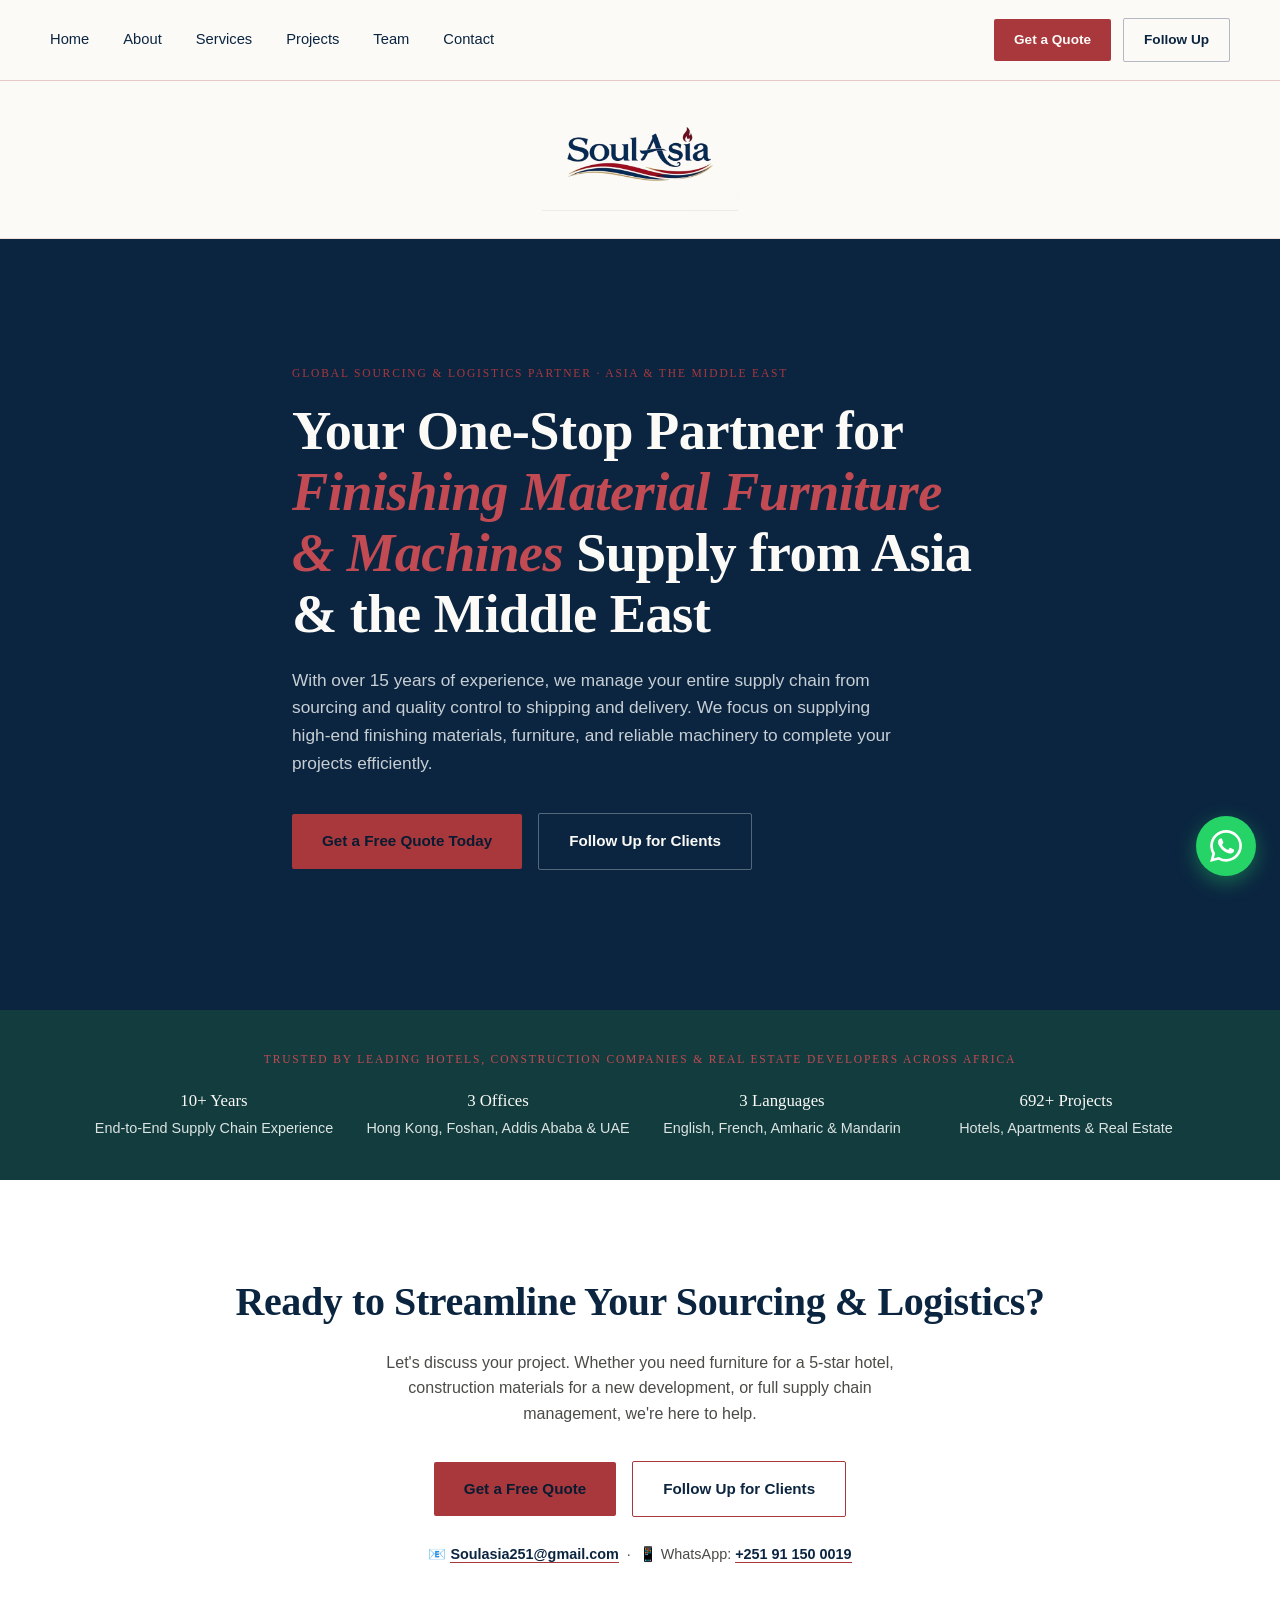
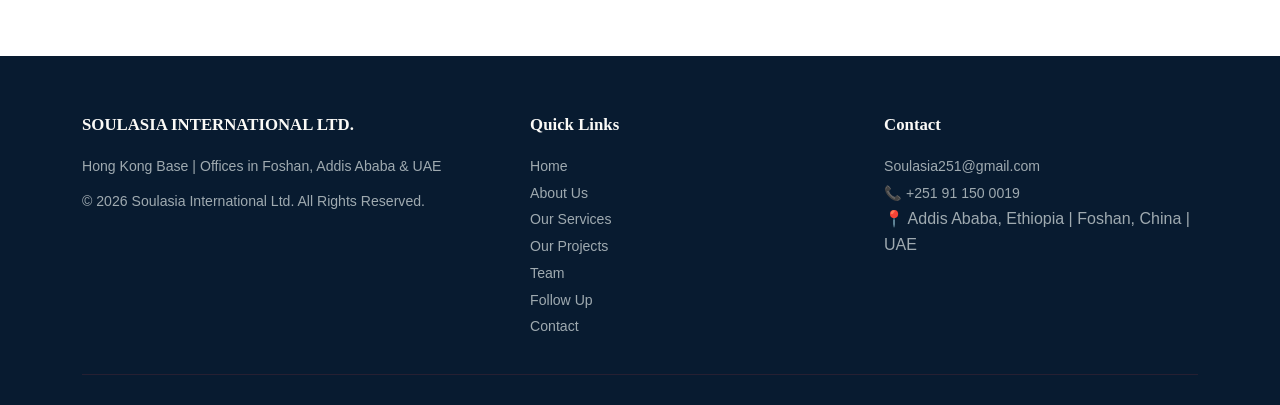
<file: index.html>
<!DOCTYPE html>
<html lang="en">
<head>
<meta charset="UTF-8">
<meta name="viewport" content="width=device-width, initial-scale=1.0">
<title>Soulasia International Ltd. | Home</title>

<link rel="stylesheet" href="style.css">
</head>
<body>

<header>
  <div class="wrap nav">
    <nav class="navlinks">
      <a href="index.html" class="active">Home</a>
      <a href="about.html">About</a>
      <a href="services.html">Services</a>
      <a href="projects.html">Projects</a>
      <a href="team.html">Team</a>
      <a href="contact.html">Contact</a>
    </nav>
    <div style="display:flex; gap:12px; align-items:center;">
      <a href="contact.html" class="nav-cta">Get a Quote</a>
      <a href="followups.html" class="nav-cta-secondary">Follow Up</a>
      <button class="hamburger" id="hamburgerBtn" aria-label="Open menu" onclick="toggleMobileMenu()">
        <span></span><span></span><span></span>
      </button>
    </div>
  </div>
  <nav class="mobile-menu" id="mobileMenu">
    <a href="index.html" onclick="closeMobileMenu()">Home</a>
    <a href="about.html" onclick="closeMobileMenu()">About</a>
    <a href="services.html" onclick="closeMobileMenu()">Services</a>
    <a href="projects.html" onclick="closeMobileMenu()">Projects</a>
    <a href="team.html" onclick="closeMobileMenu()">Team</a>
    <a href="contact.html" onclick="closeMobileMenu()">Contact</a>
  </nav>
</header>

<div class="logo-bar">
  <div class="wrap">
    <img src="logo images/logo.png" alt="Soulasia International Ltd." class="site-logo-center">
  </div>
</div>

<!-- ===== HERO ===== -->
<section class="hero">
  <div class="wrap hero-inner">
    <span class="eyebrow hero-eyebrow">Global Sourcing &amp; Logistics Partner · Asia &amp; the Middle East</span>
    <h1>Your One-Stop Partner for <em>Finishing Material Furniture &amp; Machines </em> Supply from Asia &amp; the Middle East</h1>
    <p class="sub">With over 15 years of experience, we manage your entire supply chain from sourcing and quality control to shipping and delivery. We focus on supplying high-end finishing materials, furniture, and reliable machinery to complete your projects efficiently.</p>
    <div class="btn-group">
      <a href="contact.html" class="btn-primary">Get a Free Quote Today</a>
      <a href="followups.html" class="btn-secondary">Follow Up for Clients</a>
    </div>
  </div>
</section>


<!-- ===== TRUST ===== -->
<section class="trust fade-in">
  <div class="wrap">
    <span class="eyebrow trust-eyebrow">Trusted by Leading Hotels, Construction Companies &amp; Real Estate Developers Across Africa</span>
    <div class="trust-grid">
      <div class="trust-item"><b><span class="count" data-target="15">0</span>+ Years</b>End-to-End Supply Chain Experience</div>
      <div class="trust-item"><b><span class="count" data-target="4">0</span> Offices</b>Hong Kong, Foshan, Addis Ababa &amp; UAE</div>
      <div class="trust-item"><b><span class="count" data-target="4">0</span> Languages</b>English, French, Amharic &amp; Mandarin</div>
      <div class="trust-item"><b><span class="count" data-target="1000">0</span>+ Projects</b>Hotels, Apartments &amp; Real Estate</div>
    </div>
  </div>
</section>


<!-- ===== CTA ===== -->
<section class="cta fade-in">
  <div class="wrap">
    <h2>Ready to Streamline Your Sourcing &amp; Logistics?</h2>
    <p>Let's discuss your project. Whether you need furniture for a 5-star hotel, construction materials for a new development, or full supply chain management, we're here to help.</p>
    <div class="btn-group" style="justify-content:center;">
      <a href="contact.html" class="btn-primary">Get a Free Quote</a>
      <a href="followups.html" class="btn-secondary" style="border-color:var(--gold); color:var(--navy);">Follow Up for Clients</a>
    </div>
    <div class="cta-alt">
      📧 <a href="mailto:Soulasia251@gmail.com">Soulasia251@gmail.com</a> &nbsp;·&nbsp; 📱 WhatsApp: <a href="tel:+251911500019">+251 91 150 0019</a>
    </div>
  </div>
</section>


<!-- ===== FOOTER ===== -->
<footer>
  <div class="wrap">
    <div class="foot-grid">
      <div>
        <h4>SOULASIA INTERNATIONAL LTD.</h4>
        <p>Hong Kong Base | Offices in Foshan, Addis Ababa &amp; UAE</p>
        <p style="margin-top:8px;">© 2026 Soulasia International Ltd. All Rights Reserved.</p>
      </div>
      <div>
        <h4>Quick Links</h4>
        <a href="index.html">Home</a>
        <a href="about.html">About Us</a>
        <a href="services.html">Our Services</a>
        <a href="projects.html">Our Projects</a>
        <a href="team.html">Team</a>
        <a href="followups.html">Follow Up</a>
        <a href="contact.html">Contact</a>
      </div>
      <div>
        <h4>Contact</h4>
        <a href="mailto:Soulasia251@gmail.com">Soulasia251@gmail.com</a>
        <a href="tel:+251911500019">📞 +251 91 150 0019</a>
        <span>📍 Addis Ababa, Ethiopia | Foshan, China | UAE</span>
      </div>
    </div>
  </div>
</footer>

<!-- ===== FLOATING WHATSAPP ===== -->
<a href="https://wa.me/251911500019" target="_blank" class="whatsapp-float" aria-label="Chat on WhatsApp">
  <svg viewBox="0 0 24 24" width="28" height="28" fill="white">
    <path d="M17.472 14.382c-.297-.149-1.758-.867-2.03-.967-.273-.099-.471-.148-.67.15-.197.297-.767.966-.94 1.164-.173.199-.347.223-.644.075-.297-.15-1.255-.463-2.39-1.475-.883-.788-1.48-1.761-1.653-2.059-.173-.297-.018-.458.13-.606.134-.133.298-.347.446-.52.149-.174.198-.298.298-.497.099-.198.05-.371-.025-.52-.075-.149-.669-1.612-.916-2.207-.242-.579-.487-.5-.669-.51-.173-.008-.371-.01-.57-.01-.198 0-.52.074-.792.372-.272.297-1.04 1.016-1.04 2.479 0 1.462 1.065 2.875 1.213 3.074.149.198 2.096 3.2 5.077 4.487.709.306 1.262.489 1.694.625.712.227 1.36.195 1.871.118.571-.085 1.758-.719 2.006-1.413.248-.694.248-1.289.173-1.413-.074-.124-.272-.198-.57-.347m-5.421 7.403h-.004a9.87 9.87 0 01-5.031-1.378l-.361-.214-3.741.982.998-3.648-.235-.374a9.86 9.86 0 01-1.51-5.26c.001-5.45 4.436-9.884 9.888-9.884 2.64 0 5.122 1.03 6.988 2.898a9.825 9.825 0 012.893 6.994c-.003 5.45-4.437 9.884-9.885 9.884m8.413-18.297A11.815 11.815 0 0012.05 0C5.495 0 .16 5.335.157 11.892c0 2.096.547 4.142 1.588 5.945L.057 24l6.305-1.654a11.882 11.882 0 005.683 1.448h.005c6.554 0 11.89-5.335 11.893-11.893a11.821 11.821 0 00-3.48-8.413z"/>
  </svg>
</a>

<!-- ===== SCROLL ANIMATION ===== -->
<script>
  function toggleMobileMenu() {
    document.getElementById('hamburgerBtn').classList.toggle('open');
    document.getElementById('mobileMenu').classList.toggle('open');
  }
  function closeMobileMenu() {
    document.getElementById('hamburgerBtn').classList.remove('open');
    document.getElementById('mobileMenu').classList.remove('open');
  }

  const faders = document.querySelectorAll('.fade-in');
  const observer = new IntersectionObserver(entries => {
    entries.forEach(entry => {
      if(entry.isIntersecting) {
        entry.target.classList.add('visible');
      }
    });
  }, { threshold: 0.15 });
  faders.forEach(el => observer.observe(el));

  const counters = document.querySelectorAll('.count');
  const counterObserver = new IntersectionObserver(entries => {
    entries.forEach(entry => {
      if (!entry.isIntersecting || entry.target.dataset.done) return;
      entry.target.dataset.done = 'true';
      const target = parseInt(entry.target.dataset.target, 10);
      const duration = 1400;
      const startTime = performance.now();
      function tick(now) {
        const progress = Math.min((now - startTime) / duration, 1);
        const eased = 1 - Math.pow(1 - progress, 3);
        entry.target.textContent = Math.round(eased * target);
        if (progress < 1) requestAnimationFrame(tick);
      }
      requestAnimationFrame(tick);
    });
  }, { threshold: 0.4 });
  counters.forEach(el => counterObserver.observe(el));
</script>

</body>
</html>
</file>
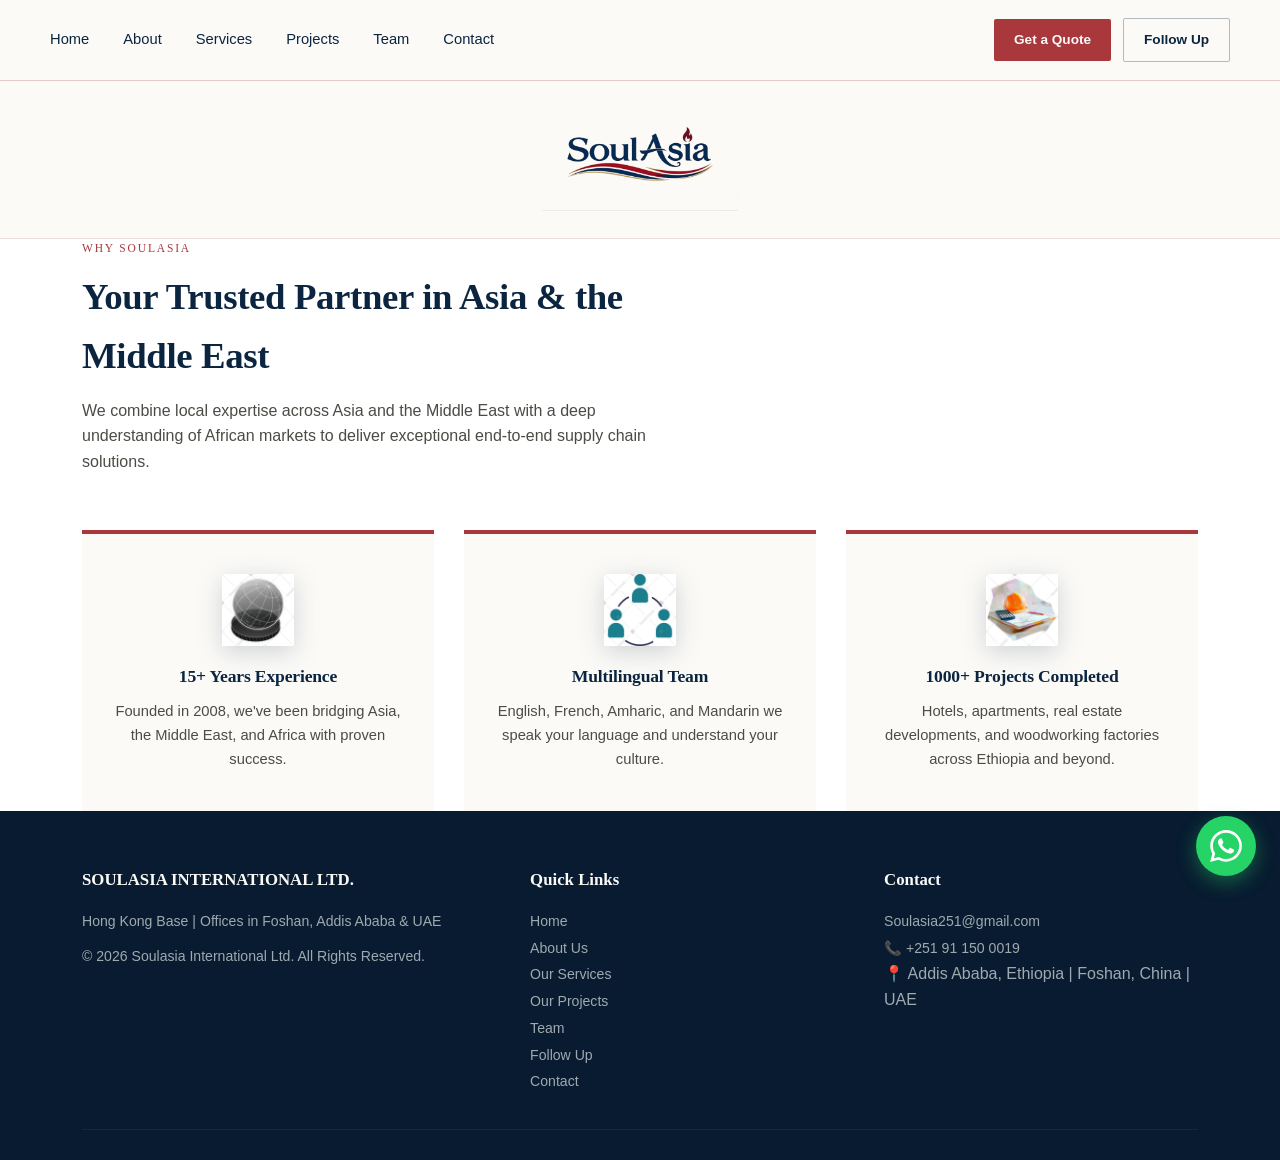
<file: about.html>
<!DOCTYPE html>
<html lang="en">
<head>
<meta charset="UTF-8">
<meta name="viewport" content="width=device-width, initial-scale=1.0">
<title>About Us | Soulasia International Ltd.</title>

<link rel="stylesheet" href="style.css">
</head>
<body>

<header>
  <div class="wrap nav">
    <nav class="navlinks">
      <a href="index.html">Home</a>
      <a href="about.html" class="active">About</a>
      <a href="services.html">Services</a>
      <a href="projects.html">Projects</a>
      <a href="team.html">Team</a>
      <a href="contact.html">Contact</a>
    </nav>
    <div style="display:flex; gap:12px; align-items:center;">
      <a href="contact.html" class="nav-cta">Get a Quote</a>
      <a href="followups.html" class="nav-cta-secondary">Follow Up</a>
      <button class="hamburger" id="hamburgerBtn" aria-label="Open menu" onclick="toggleMobileMenu()">
        <span></span><span></span><span></span>
      </button>
    </div>
  </div>
  <nav class="mobile-menu" id="mobileMenu">
    <a href="index.html" onclick="closeMobileMenu()">Home</a>
    <a href="about.html" onclick="closeMobileMenu()">About</a>
    <a href="services.html" onclick="closeMobileMenu()">Services</a>
    <a href="projects.html" onclick="closeMobileMenu()">Projects</a>
    <a href="team.html" onclick="closeMobileMenu()">Team</a>
    <a href="contact.html" onclick="closeMobileMenu()">Contact</a>
  </nav>
</header>

<div class="logo-bar">
  <div class="wrap">
    <img src="logo images/logo.png" alt="Soulasia International Ltd." class="site-logo-center">
  </div>
</div>

<!-- ===== WHY CHOOSE US ===== -->
<section class="pad fade-in" id="about">
  <div class="wrap">
    <div class="section-head">
      <span class="eyebrow">Why Soulasia</span>
      <h2>Your Trusted Partner in Asia &amp; the Middle East</h2>
      <p>We combine local expertise across Asia and the Middle East with a deep understanding of African markets to deliver exceptional end-to-end supply chain solutions.</p>
    </div>
    <div class="why-grid">
      <div class="why-item">
        <img src="icon images/icon-globe-3d.png" alt="Global experience icon" class="icon-3d">
        <h3>15+ Years Experience</h3>
        <p>Founded in 2008, we've been bridging Asia, the Middle East, and Africa with proven success.</p>
      </div>
      <div class="why-item">
        <img src="icon images/icon-language-3d.png" alt="Multilingual team icon" class="icon-3d">
        <h3>Multilingual Team</h3>
        <p>English,  French, Amharic, and Mandarin we speak your language and understand your culture.</p>
      </div>
      <div class="why-item">
        <img src="icon images/icon-building-3d.png" alt="Projects completed icon" class="icon-3d">
        <h3>1000+ Projects Completed</h3>
        <p>Hotels, apartments, real estate developments, and woodworking factories across Ethiopia and beyond.</p>
      </div>
    </div>
  </div>
</section>


<!-- ===== FOOTER ===== -->
<footer>
  <div class="wrap">
    <div class="foot-grid">
      <div>
        <h4>SOULASIA INTERNATIONAL LTD.</h4>
        <p>Hong Kong Base | Offices in Foshan, Addis Ababa &amp; UAE</p>
        <p style="margin-top:8px;">© 2026 Soulasia International Ltd. All Rights Reserved.</p>
      </div>
      <div>
        <h4>Quick Links</h4>
        <a href="index.html">Home</a>
        <a href="about.html">About Us</a>
        <a href="services.html">Our Services</a>
        <a href="projects.html">Our Projects</a>
        <a href="team.html">Team</a>
        <a href="followups.html">Follow Up</a>
        <a href="contact.html">Contact</a>
      </div>
      <div>
        <h4>Contact</h4>
        <a href="mailto:Soulasia251@gmail.com">Soulasia251@gmail.com</a>
        <a href="tel:+251911500019">📞 +251 91 150 0019</a>
        <span>📍 Addis Ababa, Ethiopia | Foshan, China | UAE</span>
      </div>
    </div>
  </div>
</footer>

<!-- ===== FLOATING WHATSAPP ===== -->
<a href="https://wa.me/251911500019" target="_blank" class="whatsapp-float" aria-label="Chat on WhatsApp">
  <svg viewBox="0 0 24 24" width="28" height="28" fill="white">
    <path d="M17.472 14.382c-.297-.149-1.758-.867-2.03-.967-.273-.099-.471-.148-.67.15-.197.297-.767.966-.94 1.164-.173.199-.347.223-.644.075-.297-.15-1.255-.463-2.39-1.475-.883-.788-1.48-1.761-1.653-2.059-.173-.297-.018-.458.13-.606.134-.133.298-.347.446-.52.149-.174.198-.298.298-.497.099-.198.05-.371-.025-.52-.075-.149-.669-1.612-.916-2.207-.242-.579-.487-.5-.669-.51-.173-.008-.371-.01-.57-.01-.198 0-.52.074-.792.372-.272.297-1.04 1.016-1.04 2.479 0 1.462 1.065 2.875 1.213 3.074.149.198 2.096 3.2 5.077 4.487.709.306 1.262.489 1.694.625.712.227 1.36.195 1.871.118.571-.085 1.758-.719 2.006-1.413.248-.694.248-1.289.173-1.413-.074-.124-.272-.198-.57-.347m-5.421 7.403h-.004a9.87 9.87 0 01-5.031-1.378l-.361-.214-3.741.982.998-3.648-.235-.374a9.86 9.86 0 01-1.51-5.26c.001-5.45 4.436-9.884 9.888-9.884 2.64 0 5.122 1.03 6.988 2.898a9.825 9.825 0 012.893 6.994c-.003 5.45-4.437 9.884-9.885 9.884m8.413-18.297A11.815 11.815 0 0012.05 0C5.495 0 .16 5.335.157 11.892c0 2.096.547 4.142 1.588 5.945L.057 24l6.305-1.654a11.882 11.882 0 005.683 1.448h.005c6.554 0 11.89-5.335 11.893-11.893a11.821 11.821 0 00-3.48-8.413z"/>
  </svg>
</a>

<!-- ===== SCROLL ANIMATION ===== -->
<script>
  function toggleMobileMenu() {
    document.getElementById('hamburgerBtn').classList.toggle('open');
    document.getElementById('mobileMenu').classList.toggle('open');
  }
  function closeMobileMenu() {
    document.getElementById('hamburgerBtn').classList.remove('open');
    document.getElementById('mobileMenu').classList.remove('open');
  }

  const faders = document.querySelectorAll('.fade-in');
  const observer = new IntersectionObserver(entries => {
    entries.forEach(entry => {
      if(entry.isIntersecting) {
        entry.target.classList.add('visible');
      }
    });
  }, { threshold: 0.15 });
  faders.forEach(el => observer.observe(el));

  const counters = document.querySelectorAll('.count');
  const counterObserver = new IntersectionObserver(entries => {
    entries.forEach(entry => {
      if (!entry.isIntersecting || entry.target.dataset.done) return;
      entry.target.dataset.done = 'true';
      const target = parseInt(entry.target.dataset.target, 10);
      const duration = 1400;
      const startTime = performance.now();
      function tick(now) {
        const progress = Math.min((now - startTime) / duration, 1);
        const eased = 1 - Math.pow(1 - progress, 3);
        entry.target.textContent = Math.round(eased * target);
        if (progress < 1) requestAnimationFrame(tick);
      }
      requestAnimationFrame(tick);
    });
  }, { threshold: 0.4 });
  counters.forEach(el => counterObserver.observe(el));
</script>

</body>
</html>
</file>
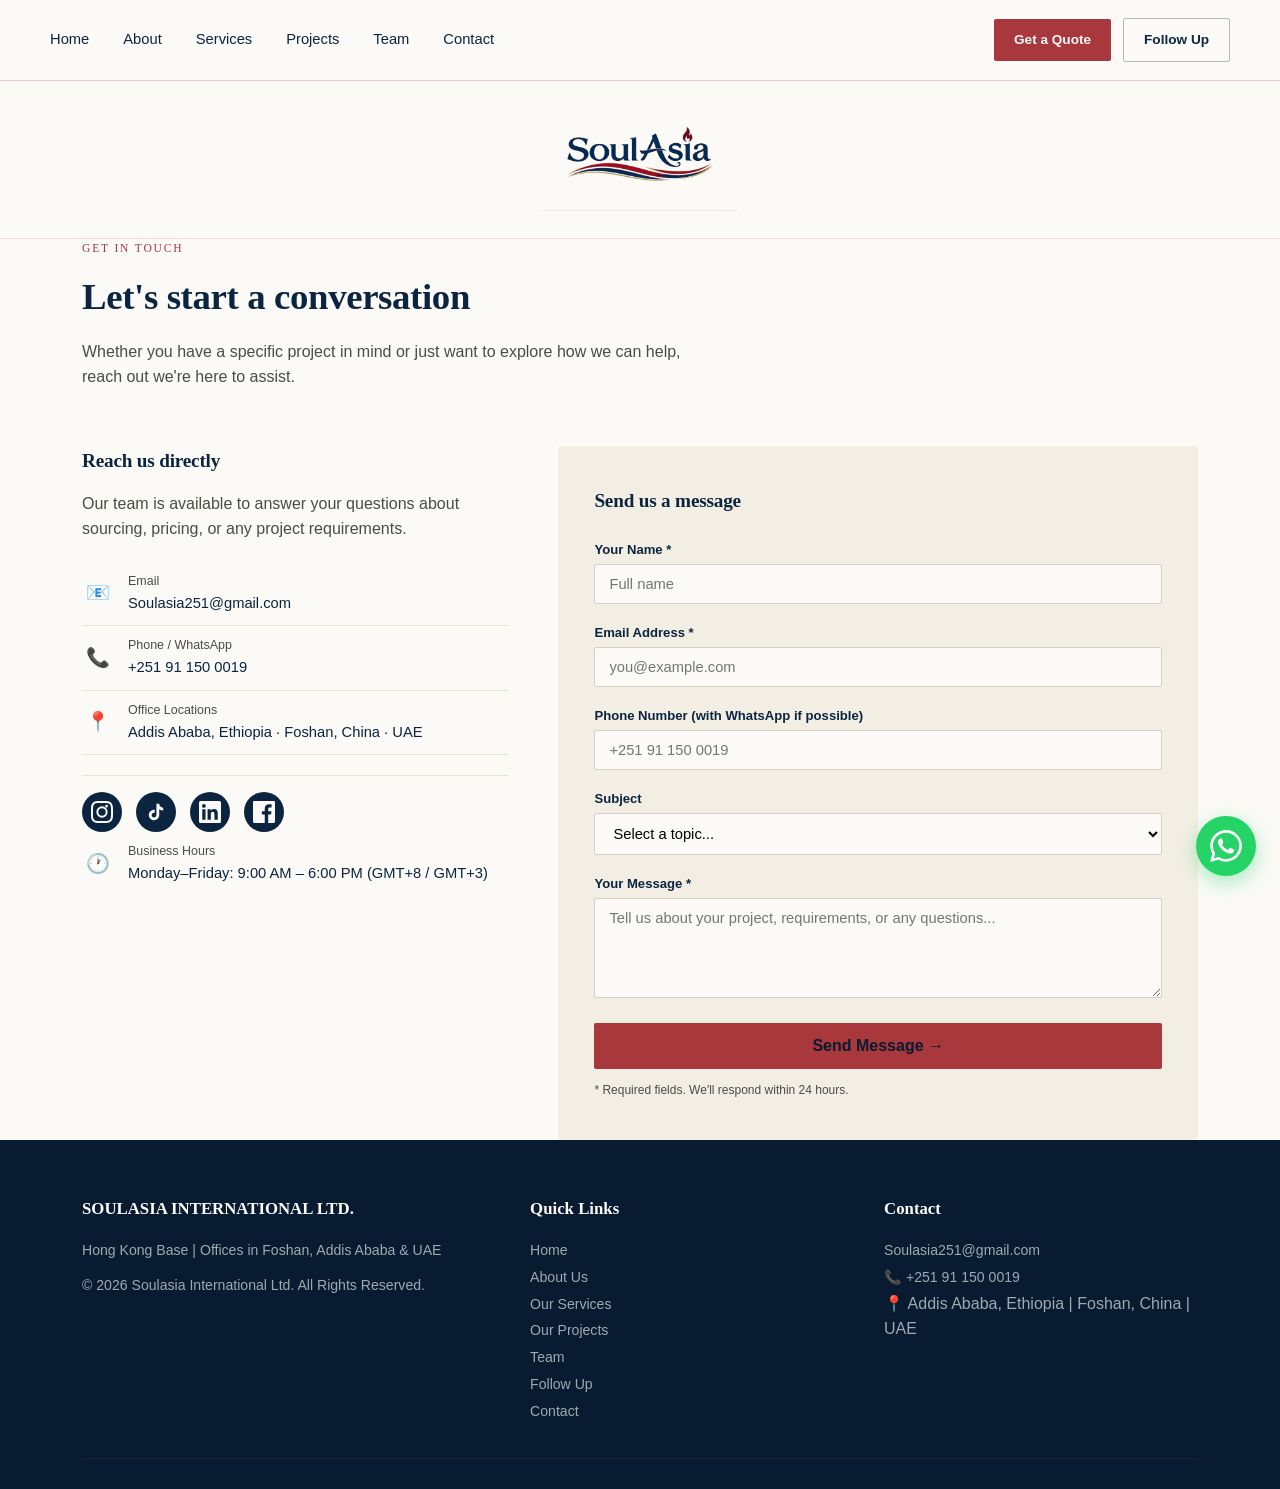
<file: contact.html>
<!DOCTYPE html>
<html lang="en">
<head>
<meta charset="UTF-8">
<meta name="viewport" content="width=device-width, initial-scale=1.0">
<title>Contact Us | Soulasia International Ltd.</title>

<link rel="stylesheet" href="style.css">
</head>
<body>

<header>
  <div class="wrap nav">
    <nav class="navlinks">
      <a href="index.html">Home</a>
      <a href="about.html">About</a>
      <a href="services.html">Services</a>
      <a href="projects.html">Projects</a>
      <a href="team.html">Team</a>
      <a href="contact.html" class="active">Contact</a>
    </nav>
    <div style="display:flex; gap:12px; align-items:center;">
      <a href="contact.html" class="nav-cta">Get a Quote</a>
      <a href="followups.html" class="nav-cta-secondary">Follow Up</a>
      <button class="hamburger" id="hamburgerBtn" aria-label="Open menu" onclick="toggleMobileMenu()">
        <span></span><span></span><span></span>
      </button>
    </div>
  </div>
  <nav class="mobile-menu" id="mobileMenu">
    <a href="index.html" onclick="closeMobileMenu()">Home</a>
    <a href="about.html" onclick="closeMobileMenu()">About</a>
    <a href="services.html" onclick="closeMobileMenu()">Services</a>
    <a href="projects.html" onclick="closeMobileMenu()">Projects</a>
    <a href="team.html" onclick="closeMobileMenu()">Team</a>
    <a href="contact.html" onclick="closeMobileMenu()">Contact</a>
  </nav>
</header>

<div class="logo-bar">
  <div class="wrap">
    <img src="logo images/logo.png" alt="Soulasia International Ltd." class="site-logo-center">
  </div>
</div>

<!-- ===== CONTACT ===== -->
<section class="pad contact-section" id="contact">
  <div class="wrap">
    <div class="section-head fade-in">
      <span class="eyebrow">Get in Touch</span>
      <h2>Let's start a conversation</h2>
      <p>Whether you have a specific project in mind or just want to explore how we can help, reach out we're here to assist.</p>
    </div>
    <div class="contact-grid fade-in">
      <div class="contact-info">
        <h3>Reach us directly</h3>
        <p>Our team is available to answer your questions about sourcing, pricing, or any project requirements.</p>
        <div class="contact-detail">
          <span class="icon">📧</span>
          <div class="info"><strong>Email</strong><a href="mailto:Soulasia251@gmail.com">Soulasia251@gmail.com</a></div>
        </div>
        <div class="contact-detail">
          <span class="icon">📞</span>
          <div class="info"><strong>Phone / WhatsApp</strong><a href="tel:+251911500019">+251 91 150 0019</a></div>
        </div>
        <div class="contact-detail">
          <span class="icon">📍</span>
          <div class="info"><strong>Office Locations</strong>Addis Ababa, Ethiopia · Foshan, China · UAE</div>
        </div>
        <div class="social-links">
          <a href="https://www.instagram.com/soulasia.group/" target="_blank" rel="noopener noreferrer" aria-label="Instagram" class="social-icon">
            <svg viewBox="0 0 24 24" width="22" height="22" fill="currentColor"><path d="M12 2.16c3.2 0 3.58.01 4.85.07 3.25.15 4.77 1.69 4.92 4.92.06 1.27.07 1.65.07 4.85s-.01 3.58-.07 4.85c-.15 3.23-1.66 4.77-4.92 4.92-1.27.06-1.64.07-4.85.07s-3.58-.01-4.85-.07c-3.26-.15-4.77-1.7-4.92-4.92-.06-1.27-.07-1.65-.07-4.85s.02-3.58.07-4.85c.15-3.23 1.66-4.77 4.92-4.92 1.27-.06 1.65-.07 4.85-.07zM12 0C8.74 0 8.33.01 7.05.07c-4.35.2-6.78 2.62-6.98 6.98C.01 8.33 0 8.74 0 12s.01 3.67.07 4.95c.2 4.35 2.62 6.78 6.98 6.98C8.33 23.99 8.74 24 12 24s3.67-.01 4.95-.07c4.35-.2 6.79-2.62 6.98-6.98.06-1.28.07-1.69.07-4.95s-.01-3.67-.07-4.95c-.19-4.35-2.62-6.78-6.98-6.98C15.67.01 15.26 0 12 0zm0 5.84A6.16 6.16 0 1 0 12 18.16 6.16 6.16 0 0 0 12 5.84zm0 10.16a4 4 0 1 1 0-8 4 4 0 0 1 0 8zm6.41-10.4a1.44 1.44 0 1 1-2.88 0 1.44 1.44 0 0 1 2.88 0z"/></svg>
          </a>
          <a href="https://tiktok.com/@soulasia.group" target="_blank" rel="noopener" aria-label="TikTok" class="social-icon">
            <svg viewBox="0 0 24 24" width="22" height="22" fill="currentColor"><path d="M16.6 5.82s.51.5 0 0A4.278 4.278 0 0 1 15.54 3h-3.09v12.4a2.592 2.592 0 0 1-2.59 2.5c-1.42 0-2.6-1.16-2.6-2.6 0-1.72 1.66-3.01 3.37-2.48V9.66c-3.45-.46-6.47 2.22-6.47 5.64 0 3.33 2.76 5.7 5.69 5.7 3.14 0 5.69-2.55 5.69-5.7V9.01a7.35 7.35 0 0 0 4.3 1.38V7.3s-1.88.09-3.24-1.48z"/></svg>
          </a>
          <a href="https://www.linkedin.com/in/soulasia-group-ba10b1439" target="_blank" rel="noopener" aria-label="LinkedIn" class="social-icon">
            <svg viewBox="0 0 24 24" width="22" height="22" fill="currentColor"><path d="M20.45 20.45h-3.56v-5.57c0-1.33-.02-3.04-1.85-3.04-1.86 0-2.14 1.45-2.14 2.94v5.67H9.34V9h3.41v1.56h.05c.48-.9 1.64-1.85 3.38-1.85 3.61 0 4.28 2.38 4.28 5.47v6.27zM5.34 7.43a2.06 2.06 0 1 1 0-4.12 2.06 2.06 0 0 1 0 4.12zM7.12 20.45H3.56V9h3.56v11.45zM22.22 0H1.77C.8 0 0 .78 0 1.75v20.5C0 23.22.8 24 1.77 24h20.45c.98 0 1.78-.78 1.78-1.75V1.75C24 .78 23.2 0 22.22 0z"/></svg>
          </a>
          <a href="https://www.facebook.com/share/1LQgrSbTVH/?mibextid=wwXIfr" target="_blank" rel="noopener" aria-label="Facebook" class="social-icon">
            <svg viewBox="0 0 24 24" width="22" height="22" fill="currentColor"><path d="M22.68 0H1.32C.59 0 0 .59 0 1.32v21.36C0 23.41.59 24 1.32 24h11.5v-9.29H9.69v-3.62h3.13V8.41c0-3.1 1.89-4.79 4.66-4.79 1.32 0 2.46.1 2.79.14v3.24h-1.92c-1.5 0-1.79.72-1.79 1.76v2.31h3.58l-.47 3.62h-3.11V24h6.1c.73 0 1.32-.59 1.32-1.32V1.32C24 .59 23.41 0 22.68 0z"/></svg>
          </a>
        </div>
        <div class="contact-detail">
          <span class="icon">🕐</span>
          <div class="info"><strong>Business Hours</strong>Monday–Friday: 9:00 AM – 6:00 PM (GMT+8 / GMT+3)</div>
        </div>
      </div>
      <div class="contact-form-inner">
        <h3>Send us a message</h3>
        <form action="https://api.web3forms.com/submit" method="POST">
          <input type="hidden" name="access_key" value="2ae0ddb2-5d6a-4f20-b98a-0aa5d76e8047">
          <input type="hidden" name="subject" value="New Inquiry from Soulasia Website">
          <input type="hidden" name="from_name" value="Soulasia International Website">
          <input type="checkbox" name="botcheck" style="display:none;" tabindex="-1" autocomplete="off">
          <div class="form-group">
            <label for="name">Your Name *</label>
            <input type="text" id="name" name="name" required placeholder="Full name">
          </div>
          <div class="form-group">
            <label for="email">Email Address *</label>
            <input type="email" id="email" name="email" required placeholder="you@example.com">
          </div>
          <div class="form-group">
            <label for="phone">Phone Number (with WhatsApp if possible)</label>
            <input type="tel" id="phone" name="phone" placeholder="+251 91 150 0019">
          </div>
          <div class="form-group">
            <label for="subject">Subject</label>
            <select id="subject" name="topic">
              <option value="">Select a topic...</option>
              <option value="sourcing">Sourcing Inquiry</option>
              <option value="pricing">Pricing Request</option>
              <option value="inspection">Inspection Service</option>
              <option value="shipping">Shipping &amp; Logistics</option>
              <option value="followup">Follow Up for Clients</option>
              <option value="other">Other</option>
            </select>
          </div>
          <div class="form-group">
            <label for="message">Your Message *</label>
            <textarea id="message" name="message" required placeholder="Tell us about your project, requirements, or any questions..."></textarea>
          </div>
          <button type="submit" class="btn-submit">Send Message →</button>
        </form>
        <p style="margin-top:12px; font-size:0.75rem; color:var(--ink-soft);">* Required fields. We'll respond within 24 hours.</p>
      </div>
    </div>
  </div>
</section>


<!-- ===== FOOTER ===== -->
<footer>
  <div class="wrap">
    <div class="foot-grid">
      <div>
        <h4>SOULASIA INTERNATIONAL LTD.</h4>
        <p>Hong Kong Base | Offices in Foshan, Addis Ababa &amp; UAE</p>
        <p style="margin-top:8px;">© 2026 Soulasia International Ltd. All Rights Reserved.</p>
      </div>
      <div>
        <h4>Quick Links</h4>
        <a href="index.html">Home</a>
        <a href="about.html">About Us</a>
        <a href="services.html">Our Services</a>
        <a href="projects.html">Our Projects</a>
        <a href="team.html">Team</a>
        <a href="followups.html">Follow Up</a>
        <a href="contact.html">Contact</a>
      </div>
      <div>
        <h4>Contact</h4>
        <a href="mailto:Soulasia251@gmail.com">Soulasia251@gmail.com</a>
        <a href="tel:+251911500019">📞 +251 91 150 0019</a>
        <span>📍 Addis Ababa, Ethiopia | Foshan, China | UAE</span>
      </div>
    </div>
  </div>
</footer>

<!-- ===== FLOATING WHATSAPP ===== -->
<a href="https://wa.me/251911500019" target="_blank" class="whatsapp-float" aria-label="Chat on WhatsApp">
  <svg viewBox="0 0 24 24" width="28" height="28" fill="white">
    <path d="M17.472 14.382c-.297-.149-1.758-.867-2.03-.967-.273-.099-.471-.148-.67.15-.197.297-.767.966-.94 1.164-.173.199-.347.223-.644.075-.297-.15-1.255-.463-2.39-1.475-.883-.788-1.48-1.761-1.653-2.059-.173-.297-.018-.458.13-.606.134-.133.298-.347.446-.52.149-.174.198-.298.298-.497.099-.198.05-.371-.025-.52-.075-.149-.669-1.612-.916-2.207-.242-.579-.487-.5-.669-.51-.173-.008-.371-.01-.57-.01-.198 0-.52.074-.792.372-.272.297-1.04 1.016-1.04 2.479 0 1.462 1.065 2.875 1.213 3.074.149.198 2.096 3.2 5.077 4.487.709.306 1.262.489 1.694.625.712.227 1.36.195 1.871.118.571-.085 1.758-.719 2.006-1.413.248-.694.248-1.289.173-1.413-.074-.124-.272-.198-.57-.347m-5.421 7.403h-.004a9.87 9.87 0 01-5.031-1.378l-.361-.214-3.741.982.998-3.648-.235-.374a9.86 9.86 0 01-1.51-5.26c.001-5.45 4.436-9.884 9.888-9.884 2.64 0 5.122 1.03 6.988 2.898a9.825 9.825 0 012.893 6.994c-.003 5.45-4.437 9.884-9.885 9.884m8.413-18.297A11.815 11.815 0 0012.05 0C5.495 0 .16 5.335.157 11.892c0 2.096.547 4.142 1.588 5.945L.057 24l6.305-1.654a11.882 11.882 0 005.683 1.448h.005c6.554 0 11.89-5.335 11.893-11.893a11.821 11.821 0 00-3.48-8.413z"/>
  </svg>
</a>

<!-- ===== SCROLL ANIMATION ===== -->
<script>
  function toggleMobileMenu() {
    document.getElementById('hamburgerBtn').classList.toggle('open');
    document.getElementById('mobileMenu').classList.toggle('open');
  }
  function closeMobileMenu() {
    document.getElementById('hamburgerBtn').classList.remove('open');
    document.getElementById('mobileMenu').classList.remove('open');
  }

  const faders = document.querySelectorAll('.fade-in');
  const observer = new IntersectionObserver(entries => {
    entries.forEach(entry => {
      if(entry.isIntersecting) {
        entry.target.classList.add('visible');
      }
    });
  }, { threshold: 0.15 });
  faders.forEach(el => observer.observe(el));

  const counters = document.querySelectorAll('.count');
  const counterObserver = new IntersectionObserver(entries => {
    entries.forEach(entry => {
      if (!entry.isIntersecting || entry.target.dataset.done) return;
      entry.target.dataset.done = 'true';
      const target = parseInt(entry.target.dataset.target, 10);
      const duration = 1400;
      const startTime = performance.now();
      function tick(now) {
        const progress = Math.min((now - startTime) / duration, 1);
        const eased = 1 - Math.pow(1 - progress, 3);
        entry.target.textContent = Math.round(eased * target);
        if (progress < 1) requestAnimationFrame(tick);
      }
      requestAnimationFrame(tick);
    });
  }, { threshold: 0.4 });
  counters.forEach(el => counterObserver.observe(el));
</script>

</body>
</html>
</file>
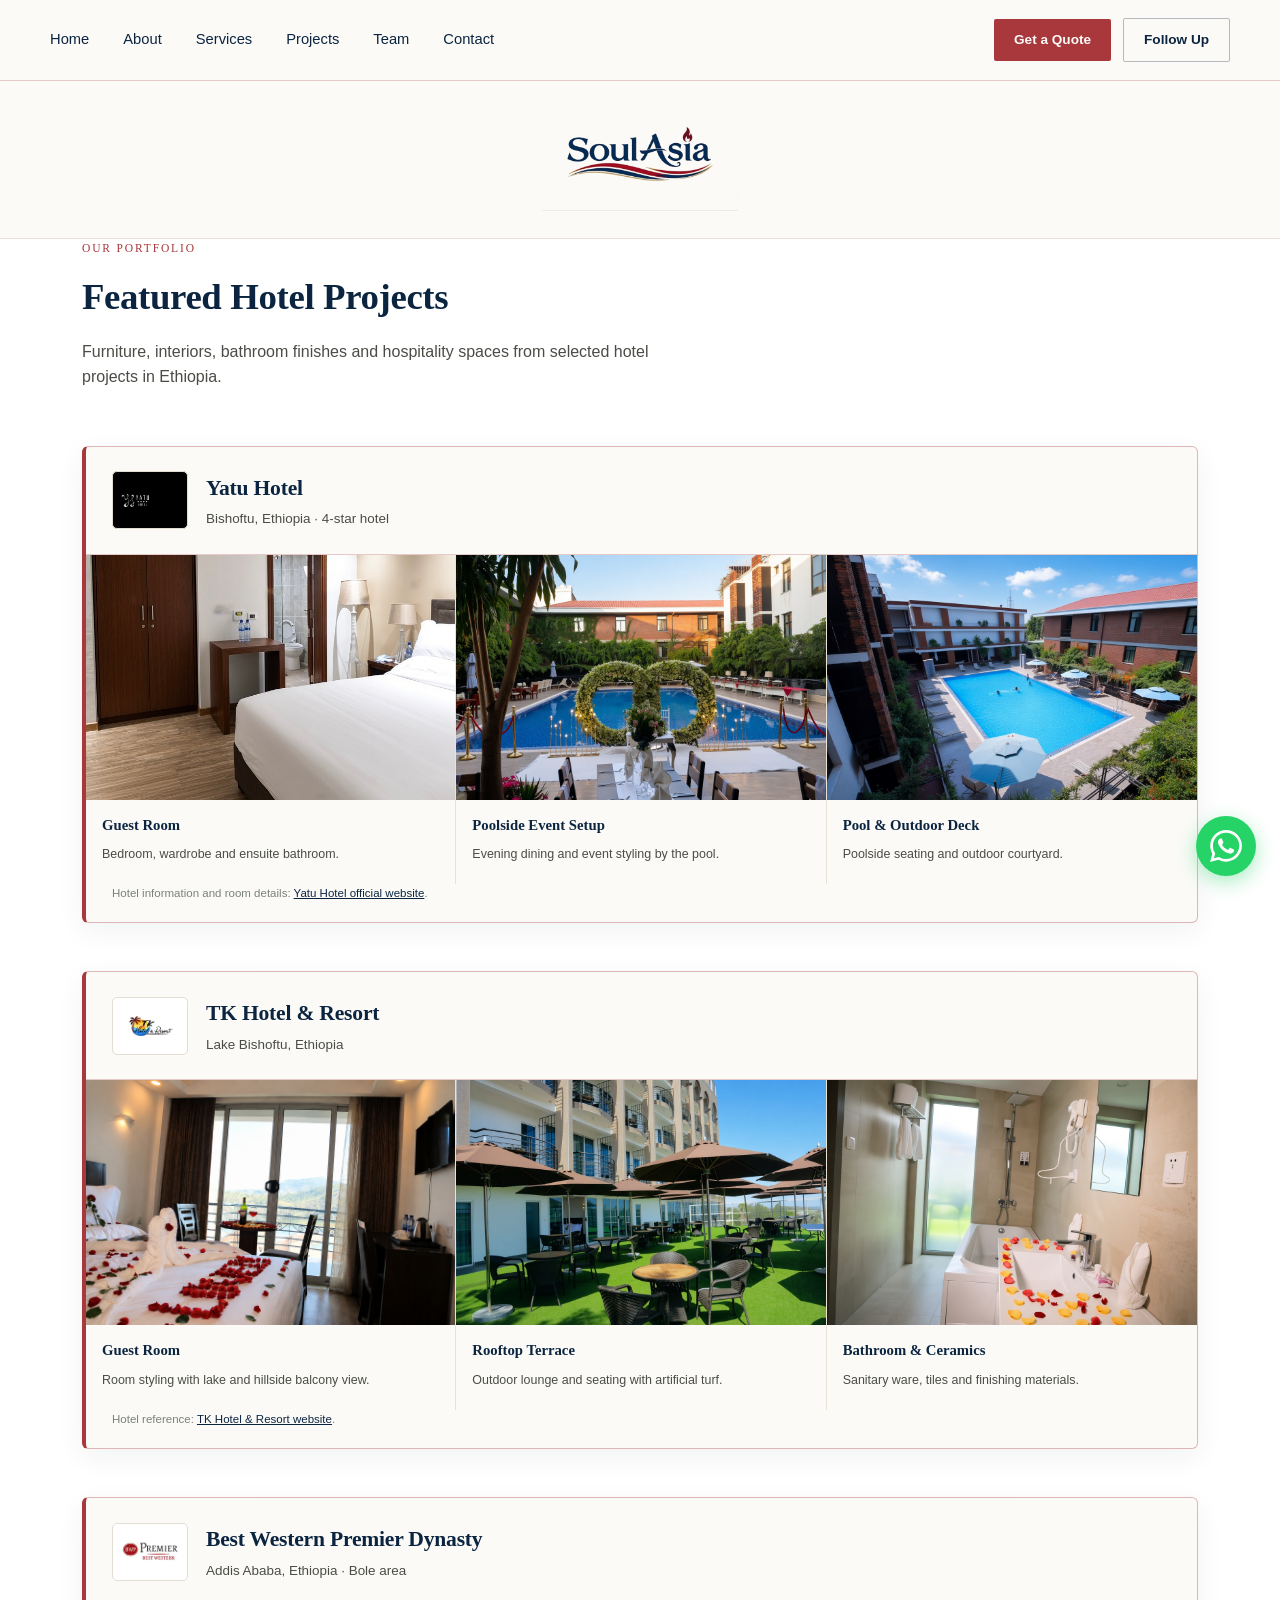
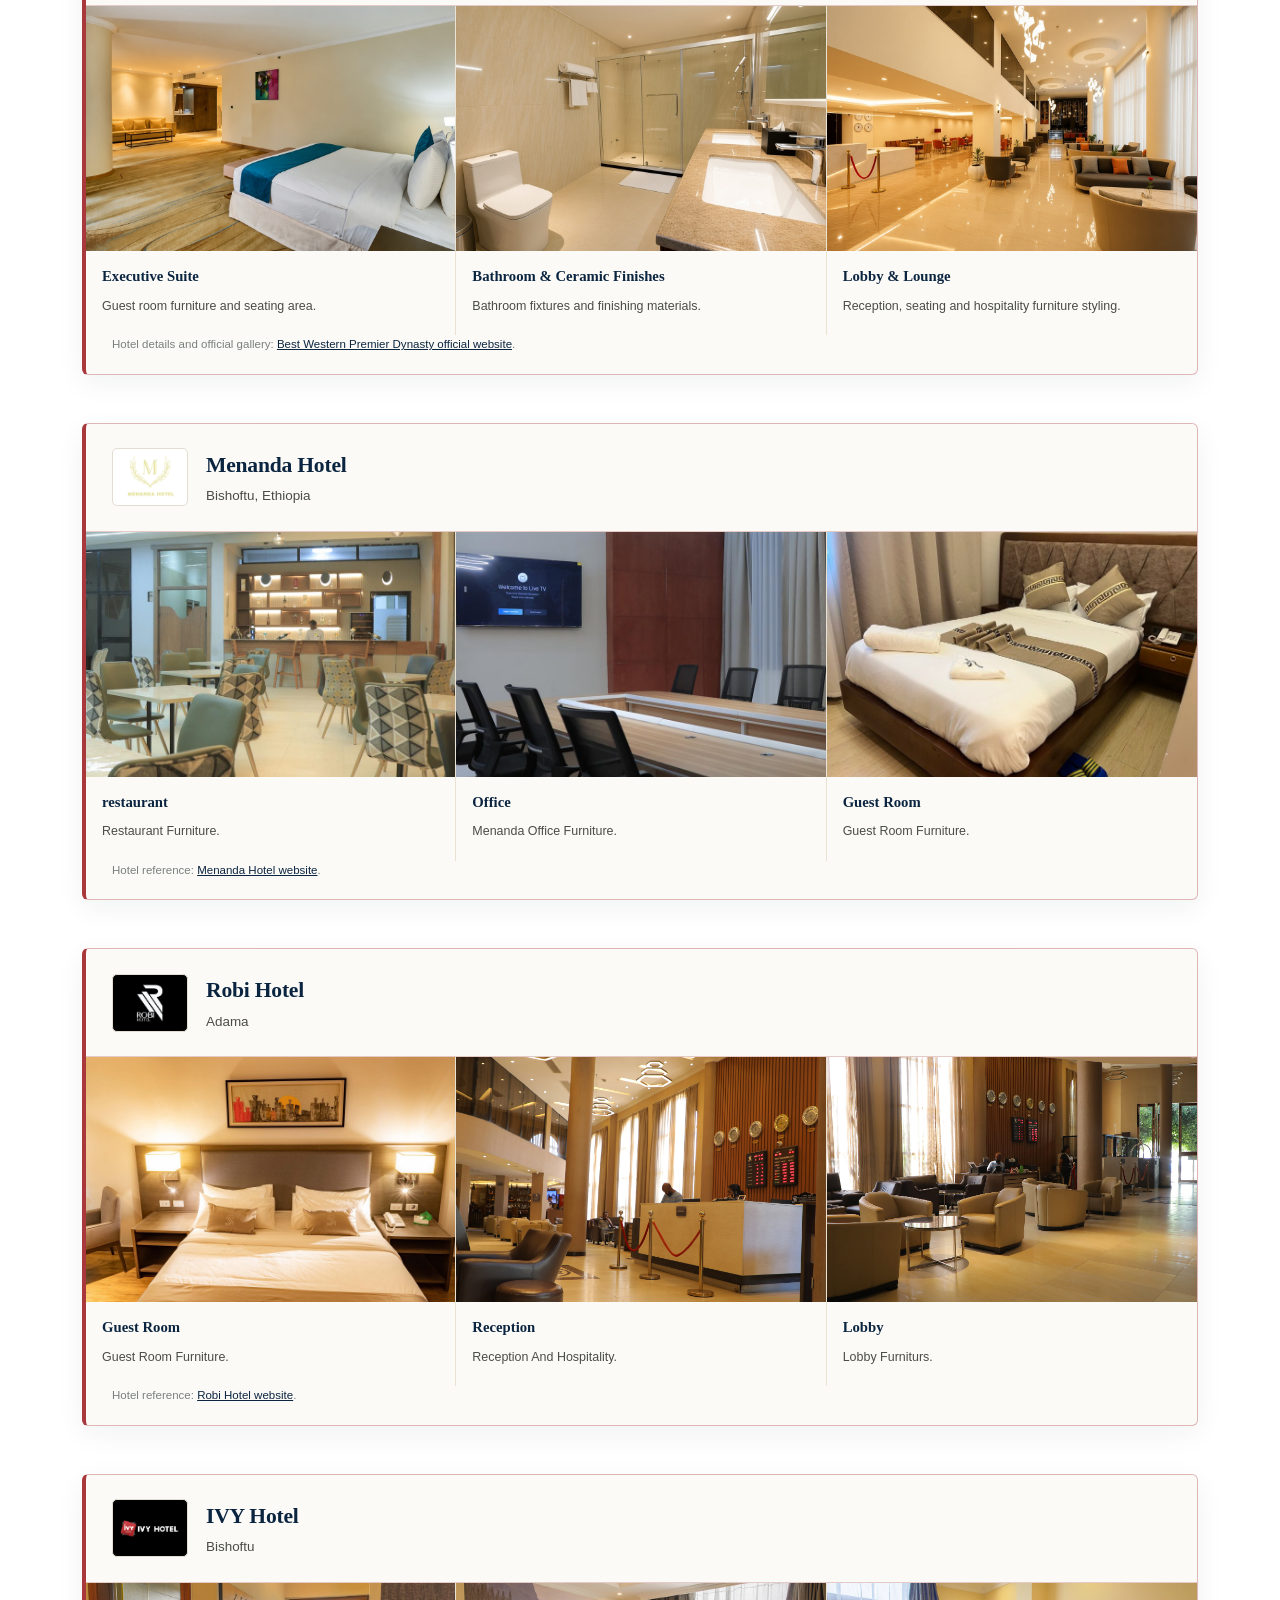
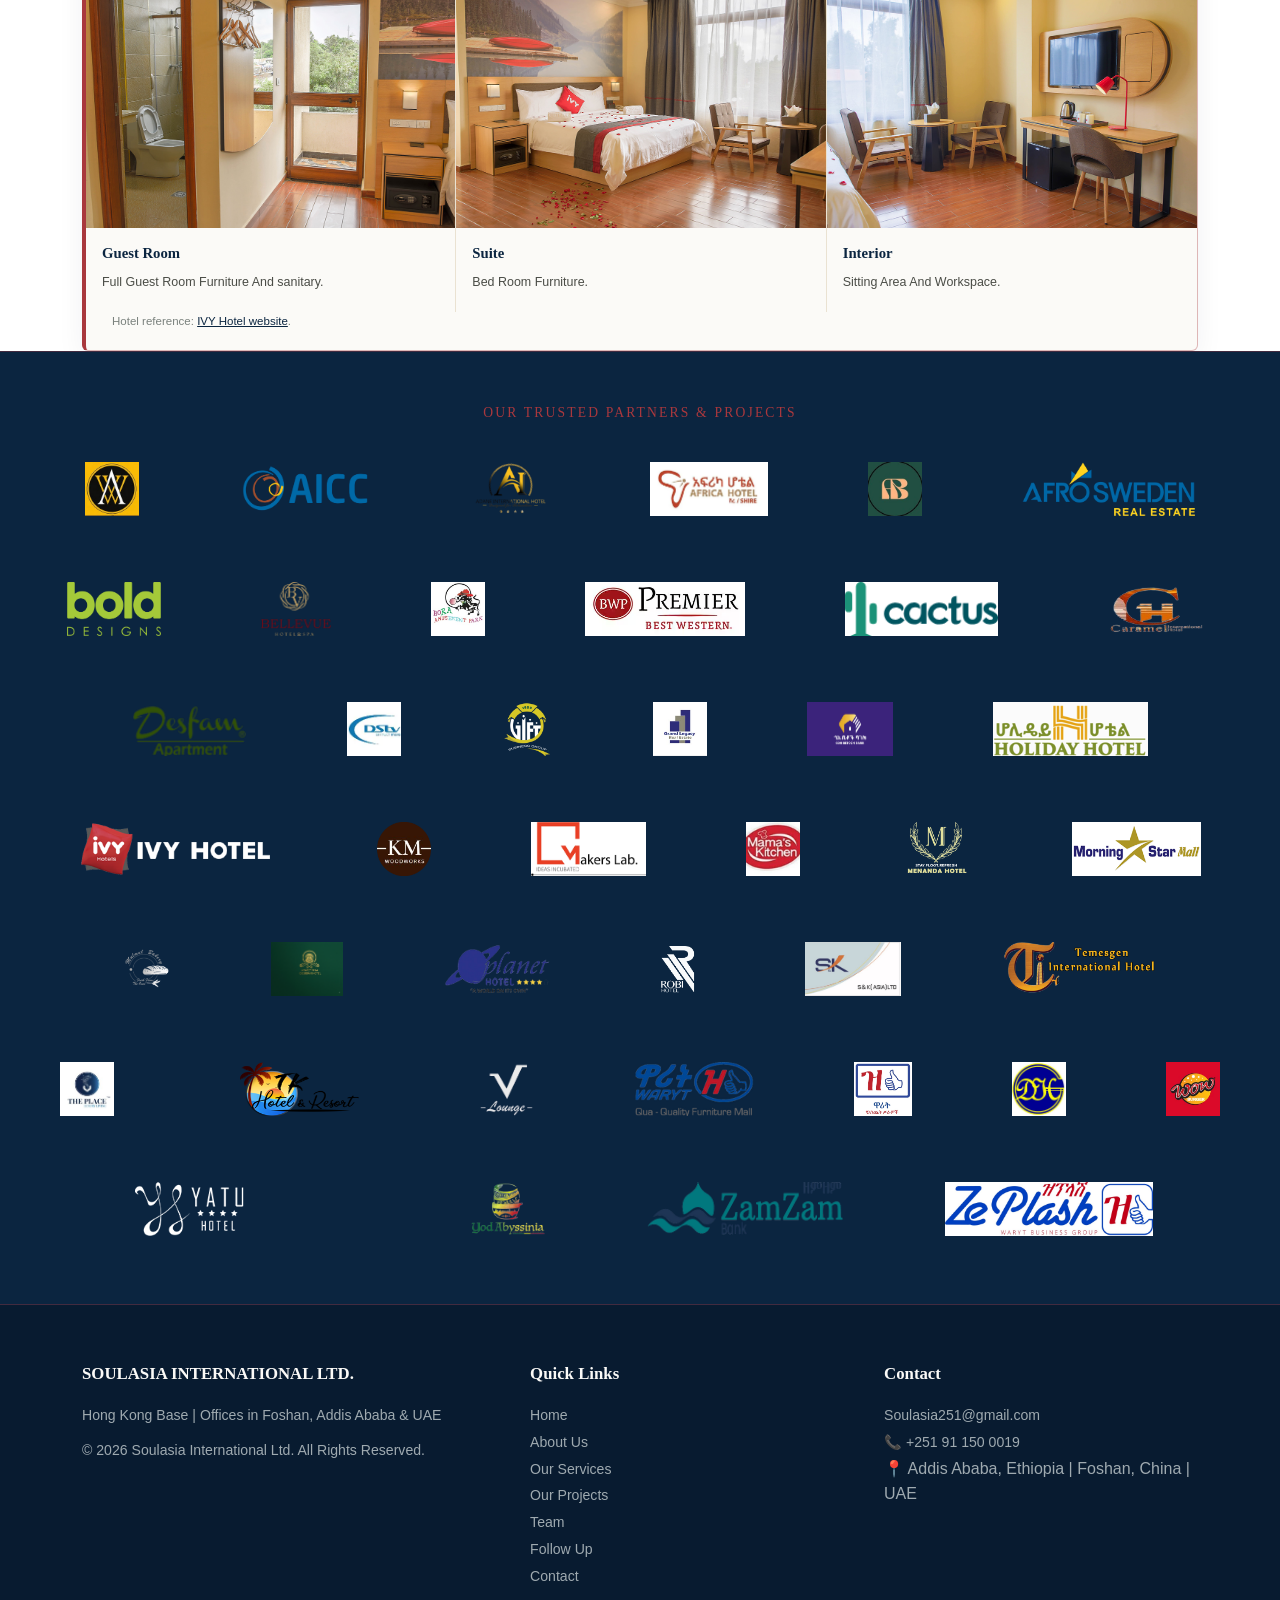
<file: projects.html>
<!DOCTYPE html>
<html lang="en">
<head>
<meta charset="UTF-8">
<meta name="viewport" content="width=device-width, initial-scale=1.0">
<title>Our Projects | Soulasia International Ltd.</title>

<link rel="stylesheet" href="style.css">
</head>
<body>

<header>
  <div class="wrap nav">
    <nav class="navlinks">
      <a href="index.html">Home</a>
      <a href="about.html">About</a>
      <a href="services.html">Services</a>
      <a href="projects.html" class="active">Projects</a>
      <a href="team.html">Team</a>
      <a href="contact.html">Contact</a>
    </nav>
    <div style="display:flex; gap:12px; align-items:center;">
      <a href="contact.html" class="nav-cta">Get a Quote</a>
      <a href="followups.html" class="nav-cta-secondary">Follow Up</a>
      <button class="hamburger" id="hamburgerBtn" aria-label="Open menu" onclick="toggleMobileMenu()">
        <span></span><span></span><span></span>
      </button>
    </div>
  </div>
  <nav class="mobile-menu" id="mobileMenu">
    <a href="index.html" onclick="closeMobileMenu()">Home</a>
    <a href="about.html" onclick="closeMobileMenu()">About</a>
    <a href="services.html" onclick="closeMobileMenu()">Services</a>
    <a href="projects.html" onclick="closeMobileMenu()">Projects</a>
    <a href="team.html" onclick="closeMobileMenu()">Team</a>
    <a href="contact.html" onclick="closeMobileMenu()">Contact</a>
  </nav>
</header>

<div class="logo-bar">
  <div class="wrap">
    <img src="logo images/logo.png" alt="Soulasia International Ltd." class="site-logo-center">
  </div>
</div>

<!-- ===== HOTEL PROJECTS ===== -->
<section class="pad" id="projects">
  <div class="wrap">
    <div class="section-head fade-in">
      <span class="eyebrow">Our Portfolio</span>
      <h2>Featured Hotel Projects</h2>
      <p>Furniture, interiors, bathroom finishes and hospitality spaces from selected hotel projects in Ethiopia.</p>
    </div>

    <div class="hotel-projects">

      <article class="hotel-project">
        <div class="hotel-project-head">
        <div class="hotel-logo-box" style="background:#000000;">
  <img src="images/yatu-logo.png" alt="Yatu Hotel logo">
</div>
          <div><h3>Yatu Hotel</h3><p>Bishoftu, Ethiopia · 4-star hotel</p></div>
        </div>
        <div class="hotel-photo-grid">
          <div class="hotel-photo"><img src="images/yatu-guest-room.jpg" alt="Yatu Hotel guest room"><div class="hotel-photo-caption"><strong>Guest Room</strong><span>Bedroom, wardrobe and ensuite bathroom.</span></div></div>
          <div class="hotel-photo"><img src="images/yatu-poolside-event.jpg" alt="Yatu Hotel poolside event setup"><div class="hotel-photo-caption"><strong>Poolside Event Setup</strong><span>Evening dining and event styling by the pool.</span></div></div>
          <div class="hotel-photo"><img src="images/yatu-pool-deck.jpg" alt="Yatu Hotel pool and outdoor deck"><div class="hotel-photo-caption"><strong>Pool &amp; Outdoor Deck</strong><span>Poolside seating and outdoor courtyard.</span></div></div>
        </div>
        <div class="hotel-source">Hotel information and room details: <a href="https://yatuhotel.com/rooms" target="_blank" rel="noopener">Yatu Hotel official website</a>.</div>
      </article>

      <article class="hotel-project">
        <div class="hotel-project-head">
         <div class="hotel-logo-box">
  <img src="images/tk-logo.png" alt="TK Hotel & Resort logo">
</div>
          <div><h3>TK Hotel &amp; Resort</h3><p>Lake Bishoftu, Ethiopia</p></div>
        </div>
        <div class="hotel-photo-grid">
          <div class="hotel-photo"><img src="images/tk-guest-room.jpg" alt="TK Hotel guest room with balcony view"><div class="hotel-photo-caption"><strong>Guest Room</strong><span>Room styling with lake and hillside balcony view.</span></div></div>
          <div class="hotel-photo"><img src="images/tk-rooftop-terrace.jpg" alt="TK Hotel rooftop terrace lounge"><div class="hotel-photo-caption"><strong>Rooftop Terrace</strong><span>Outdoor lounge and seating with artificial turf.</span></div></div>
          <div class="hotel-photo"><img src="images/tk-bathroom.jpg" alt="TK Hotel bathroom finishes"><div class="hotel-photo-caption"><strong>Bathroom &amp; Ceramics</strong><span>Sanitary ware, tiles and finishing materials.</span></div></div>
        </div>
        <div class="hotel-source">Hotel reference: <a href="http://www.tkhotelandresort.com" target="_blank" rel="noopener">TK Hotel &amp; Resort website</a>.</div>
      </article>

      <article class="hotel-project">
        <div class="hotel-project-head">
        <div class="hotel-logo-box">
  <img src="images/bw-logo.png" alt="Best Western Premier logo">
</div>
          <div><h3>Best Western Premier Dynasty</h3><p>Addis Ababa, Ethiopia · Bole area</p></div>
        </div>
        <div class="hotel-photo-grid">
          <div class="hotel-photo"><img src="images/bw-executive-suite.jpg" alt="Best Western Premier Dynasty executive suite"><div class="hotel-photo-caption"><strong>Executive Suite</strong><span>Guest room furniture and seating area.</span></div></div>
          <div class="hotel-photo"><img src="images/bw-bathroom.jpg" alt="Best Western Premier Dynasty bathroom finishes"><div class="hotel-photo-caption"><strong>Bathroom &amp; Ceramic Finishes</strong><span>Bathroom fixtures and finishing materials.</span></div></div>
          <div class="hotel-photo"><img src="images/bw-lobby.jpg" alt="Best Western Premier Dynasty lobby and lounge"><div class="hotel-photo-caption"><strong>Lobby &amp; Lounge</strong><span>Reception, seating and hospitality furniture styling.</span></div></div>
        </div>
        <div class="hotel-source">Hotel details and official gallery: <a href="https://www.bwpremieraddis.com/" target="_blank" rel="noopener">Best Western Premier Dynasty official website</a>.</div>
      </article>

      <article class="hotel-project">
        <div class="hotel-project-head">
         <div class="hotel-logo-box">
  <img src="logo images/mananda-hotel.png" alt="Menanda Hotel logo">
</div>
          <div><h3>Menanda Hotel</h3><p>Bishoftu, Ethiopia</p></div>
        </div>
        <div class="hotel-photo-grid">
          <div class="hotel-photo"><img src="images/menanda1.jpg" alt="Menanda hotel restaurant"><div class="hotel-photo-caption"><strong>restaurant</strong><span>Restaurant Furniture.</span></div></div>
          <div class="hotel-photo"><img src="images/menanda2.jpg" alt="Menanda offece furniture"><div class="hotel-photo-caption"><strong>Office</strong><span>Menanda Office Furniture.</span></div></div>
          <div class="hotel-photo"><img src="images/menanda3.jpg" alt="Bed Room"><div class="hotel-photo-caption"><strong>Guest Room</strong><span>Guest Room Furniture.</span></div></div>
        </div>
        <div class="hotel-source">Hotel reference: <a href="http://www.menandahotel.com" target="_blank" rel="noopener">Menanda Hotel website</a>.</div>
      </article>

      <article class="hotel-project">
        <div class="hotel-project-head">
       <div class="hotel-logo-box" style="background:#000000;">
  <img src="logo images/robi.png" alt="Robi Hotel logo">
</div>
          <div><h3>Robi Hotel</h3><p>Adama</p></div>
        </div>
        <div class="hotel-photo-grid">
          <div class="hotel-photo"><img src="images/robi.jpg" alt="Guest Room"><div class="hotel-photo-caption"><strong>Guest Room</strong><span>Guest Room Furniture.</span></div></div>
          <div class="hotel-photo"><img src="images/robi2.jpg" alt="Reception"><div class="hotel-photo-caption"><strong>Reception</strong><span>Reception And Hospitality.</span></div></div>
          <div class="hotel-photo"><img src="images/robi3.jpg" alt="Lobby"><div class="hotel-photo-caption"><strong>Lobby</strong><span>Lobby Furniturs.</span></div></div>
        </div>
        <div class="hotel-source">Hotel reference: <a href="http://www.robihotel.com" target="_blank" rel="noopener">Robi Hotel website</a>.</div>
      </article>

      <article class="hotel-project">
        <div class="hotel-project-head">
        <div class="hotel-logo-box" style="background:#000000;">
  <img src="logo images/ivy-hotel.png" alt="IVY Hotel logo">
</div>
          <div><h3>IVY Hotel</h3><p>Bishoftu</p></div>
        </div>
        <div class="hotel-photo-grid">
          <div class="hotel-photo"><img src="images/ivy1.jpg" alt="Guest Room"><div class="hotel-photo-caption"><strong>Guest Room</strong><span>Full Guest Room Furniture And sanitary.</span></div></div>
          <div class="hotel-photo"><img src="images/ivy2.jpg" alt="Suite"><div class="hotel-photo-caption"><strong>Suite</strong><span>Bed Room Furniture.</span></div></div>
          <div class="hotel-photo"><img src="images/ivy3.jpg" alt="Interior"><div class="hotel-photo-caption"><strong>Interior</strong><span>Sitting Area And Workspace.</span></div></div>
        </div>
        <div class="hotel-source">Hotel reference: <a href="http://www.ivyhotelbishoftu.com" target="_blank" rel="noopener">IVY Hotel website</a>.</div>
      </article>

    </div>
  </div>
</section>


<!-- ===== SLIDING PROJECT LOGOS ===== -->
<section class="logo-strip fade-in" style="overflow:hidden; background:var(--navy); padding:50px 0; border-top:1px solid var(--line); border-bottom:1px solid var(--line);">
  <div class="wrap">
    <span class="eyebrow" style="text-align:center; display:block; margin-bottom:20px; font-size:0.85rem;">Our Trusted Partners &amp; Projects</span>
  </div>
  
  <div style="width:100%; padding:10px 0;">
    <div style="display:flex; flex-wrap:wrap; justify-content:center; gap:50px; align-items:center; padding:0 20px;">

      <img src="logo images/abyssinia-woodworks.png" alt="Abyssinia Wood Works" class="partner-logo" style="height:70px; width:auto; padding:8px 25px; object-fit:contain;">

      <img src="logo images/aicc.png" alt="AICC" class="partner-logo" style="height:70px; width:auto; padding:8px 25px; object-fit:contain;">

      <img src="logo images/adane.png" alt="Adane" class="partner-logo" style="height:70px; width:auto; padding:8px 25px; object-fit:contain;">

      <img src="logo images/africa-hotel.png" alt="Africa Hotel" class="partner-logo" style="height:70px; width:auto; padding:8px 25px; object-fit:contain;">

      <img src="logo images/afrobrans.png" alt="Afrobrans" class="partner-logo" style="height:70px; width:auto; padding:8px 25px; object-fit:contain;">

      <img src="logo images/afro.png" alt="Afro Sweden Real estate" class="partner-logo" style="height:70px; width:auto; padding:8px 25px; object-fit:contain;">

      <img src="logo images/agober.png" alt="Agober Apartments" class="partner-logo" style="height:70px; width:auto; padding:8px 25px; object-fit:contain;">

      <img src="logo images/bellevue.png" alt="Bellevue Hotel" class="partner-logo" style="height:70px; width:auto; padding:8px 25px; object-fit:contain;">

      <img src="logo images/bora.png" alt="Bora" class="partner-logo" style="height:70px; width:auto; padding:8px 25px; object-fit:contain;">

      <img src="logo images/best-western.png" alt="Best Western Premier" class="partner-logo" style="height:70px; width:auto; padding:8px 25px; object-fit:contain;">

      <img src="logo images/cactus.png" alt="Cactus" class="partner-logo" style="height:70px; width:auto; padding:8px 25px; object-fit:contain;">

      <img src="logo images/caramel-hotel.png" alt="Caramel Hotel" class="partner-logo" style="height:70px; width:auto; padding:8px 25px; object-fit:contain;">

      <img src="logo images/desfam.png" alt="Desfam Apartment" class="partner-logo" style="height:70px; width:auto; padding:8px 25px; object-fit:contain;">

      <img src="logo images/dstv.png" alt="DSTV" class="partner-logo" style="height:70px; width:auto; padding:8px 25px; object-fit:contain;">

      <img src="logo images/gift-realestate.png" alt="Gift Real Estate" class="partner-logo" style="height:70px; width:auto; padding:8px 25px; object-fit:contain;">

      <img src="logo images/grand-legacy.png" alt="Grand Legacy Real Estate" class="partner-logo" style="height:70px; width:auto; padding:8px 25px; object-fit:contain;">

      <img src="logo images/goh.png" alt="Goh Betoch Bank" class="partner-logo" style="height:70px; width:auto; padding:8px 25px; object-fit:contain;">

      <img src="logo images/holiday.png" alt="Holiday Hotel" class="partner-logo" style="height:70px; width:auto; padding:8px 25px; object-fit:contain;">

      <img src="logo images/ivy-hotel.png" alt="Ivy Hotel" class="partner-logo" style="height:70px; width:auto; padding:8px 25px; object-fit:contain;">

      <img src="logo images/km-woodworks.png" alt="KM Woodworks" class="partner-logo" style="height:70px; width:auto; padding:8px 25px; object-fit:contain;">

      <img src="logo images/makers.png" alt="Makers Lab" class="partner-logo" style="height:70px; width:auto; padding:8px 25px; object-fit:contain;">

      <img src="logo images/mamas-kitchen.png" alt="Mama's Kitchen" class="partner-logo" style="height:70px; width:auto; padding:8px 25px; object-fit:contain;">

      <img src="logo images/mananda-hotel.png" alt="Mananda Hotel" class="partner-logo" style="height:70px; width:auto; padding:8px 25px; object-fit:contain;">

      <img src="logo images/morning-star.png" alt="Morning Star Mall" class="partner-logo" style="height:70px; width:auto; padding:8px 25px; object-fit:contain;">

      <img src="logo images/mulmul-bakery.png" alt="Mulmul Bakery" class="partner-logo" style="height:70px; width:auto; padding:8px 25px; object-fit:contain;">

      <img src="logo images/obsidian-hotel.png" alt="Obsidian Hotel" class="partner-logo" style="height:70px; width:auto; padding:8px 25px; object-fit:contain;">

      <img src="logo images/planet-hotel.png" alt="Planet Hotel" class="partner-logo" style="height:70px; width:auto; padding:8px 25px; object-fit:contain;">

      <img src="logo images/robi.png" alt="Robi Hotel" class="partner-logo" style="height:70px; width:auto; padding:8px 25px; object-fit:contain;">

      <img src="logo images/s&k.png" alt="S&K LIMITED" class="partner-logo" style="height:70px; width:auto; padding:8px 25px; object-fit:contain;">
      
      <img src="logo images/temesgen-hotel.png" alt="Temesgen International Hotel" class="partner-logo" style="height:70px; width:auto; padding:8px 25px; object-fit:contain;">

      <img src="logo images/the-place.png" alt="The palce Lexury Living" class="partner-logo" style="height:70px; width:auto; padding:8px 25px; object-fit:contain;">

      <img src="logo images/tk-hotel.png" alt="TK Hotel & Resort" class="partner-logo" style="height:70px; width:auto; padding:8px 25px; object-fit:contain;">

      <img src="logo images/v-lounge.png" alt="V lounge" class="partner-logo" style="height:70px; width:auto; padding:8px 25px; object-fit:contain;">

      <img src="logo images/waryt-furniture.png" alt="Waryt Furniture" class="partner-logo" style="height:70px; width:auto; padding:8px 25px; object-fit:contain;">

      <img src="logo images/waryt-woodwork.png" alt="Waryt Wood Work" class="partner-logo" style="height:70px; width:auto; padding:8px 25px; object-fit:contain;">

      <img src="logo images/wc.png" alt="WC" class="partner-logo" style="height:70px; width:auto; padding:8px 25px; object-fit:contain;">

      <img src="logo images/wow.png" alt="WOW Burger" class="partner-logo" style="height:70px; width:auto; padding:8px 25px; object-fit:contain;">

      <img src="logo images/yatu-hotel.png" alt="Yatu Hotel" class="partner-logo" style="height:70px; width:auto; padding:8px 25px; object-fit:contain;">

      <img src="logo images/yod-abyssinia.png" alt="Yod Abyssinia" class="partner-logo" style="height:70px; width:auto; padding:8px 25px; object-fit:contain;">

      <img src="logo images/zamzam.png" alt="ZamZam Bank" class="partner-logo" style="height:70px; width:auto; padding:8px 25px; object-fit:contain;">

      <img src="logo images/zeplash.png" alt="Ze Plash" class="partner-logo" style="height:70px; width:auto; padding:8px 25px; object-fit:contain;">

    </div>
  </div>
</section>
  

<!-- ===== FOOTER ===== -->
<footer>
  <div class="wrap">
    <div class="foot-grid">
      <div>
        <h4>SOULASIA INTERNATIONAL LTD.</h4>
        <p>Hong Kong Base | Offices in Foshan, Addis Ababa &amp; UAE</p>
        <p style="margin-top:8px;">© 2026 Soulasia International Ltd. All Rights Reserved.</p>
      </div>
      <div>
        <h4>Quick Links</h4>
        <a href="index.html">Home</a>
        <a href="about.html">About Us</a>
        <a href="services.html">Our Services</a>
        <a href="projects.html">Our Projects</a>
        <a href="team.html">Team</a>
        <a href="followups.html">Follow Up</a>
        <a href="contact.html">Contact</a>
      </div>
      <div>
        <h4>Contact</h4>
        <a href="mailto:Soulasia251@gmail.com">Soulasia251@gmail.com</a>
        <a href="tel:+251911500019">📞 +251 91 150 0019</a>
        <span>📍 Addis Ababa, Ethiopia | Foshan, China | UAE</span>
      </div>
    </div>
  </div>
</footer>

<!-- ===== FLOATING WHATSAPP ===== -->
<a href="https://wa.me/251911500019" target="_blank" class="whatsapp-float" aria-label="Chat on WhatsApp">
  <svg viewBox="0 0 24 24" width="28" height="28" fill="white">
    <path d="M17.472 14.382c-.297-.149-1.758-.867-2.03-.967-.273-.099-.471-.148-.67.15-.197.297-.767.966-.94 1.164-.173.199-.347.223-.644.075-.297-.15-1.255-.463-2.39-1.475-.883-.788-1.48-1.761-1.653-2.059-.173-.297-.018-.458.13-.606.134-.133.298-.347.446-.52.149-.174.198-.298.298-.497.099-.198.05-.371-.025-.52-.075-.149-.669-1.612-.916-2.207-.242-.579-.487-.5-.669-.51-.173-.008-.371-.01-.57-.01-.198 0-.52.074-.792.372-.272.297-1.04 1.016-1.04 2.479 0 1.462 1.065 2.875 1.213 3.074.149.198 2.096 3.2 5.077 4.487.709.306 1.262.489 1.694.625.712.227 1.36.195 1.871.118.571-.085 1.758-.719 2.006-1.413.248-.694.248-1.289.173-1.413-.074-.124-.272-.198-.57-.347m-5.421 7.403h-.004a9.87 9.87 0 01-5.031-1.378l-.361-.214-3.741.982.998-3.648-.235-.374a9.86 9.86 0 01-1.51-5.26c.001-5.45 4.436-9.884 9.888-9.884 2.64 0 5.122 1.03 6.988 2.898a9.825 9.825 0 012.893 6.994c-.003 5.45-4.437 9.884-9.885 9.884m8.413-18.297A11.815 11.815 0 0012.05 0C5.495 0 .16 5.335.157 11.892c0 2.096.547 4.142 1.588 5.945L.057 24l6.305-1.654a11.882 11.882 0 005.683 1.448h.005c6.554 0 11.89-5.335 11.893-11.893a11.821 11.821 0 00-3.48-8.413z"/>
  </svg>
</a>

<!-- ===== SCROLL ANIMATION ===== -->
<script>
  function toggleMobileMenu() {
    document.getElementById('hamburgerBtn').classList.toggle('open');
    document.getElementById('mobileMenu').classList.toggle('open');
  }
  function closeMobileMenu() {
    document.getElementById('hamburgerBtn').classList.remove('open');
    document.getElementById('mobileMenu').classList.remove('open');
  }

  const faders = document.querySelectorAll('.fade-in');
  const observer = new IntersectionObserver(entries => {
    entries.forEach(entry => {
      if(entry.isIntersecting) {
        entry.target.classList.add('visible');
      }
    });
  }, { threshold: 0.15 });
  faders.forEach(el => observer.observe(el));

  const counters = document.querySelectorAll('.count');
  const counterObserver = new IntersectionObserver(entries => {
    entries.forEach(entry => {
      if (!entry.isIntersecting || entry.target.dataset.done) return;
      entry.target.dataset.done = 'true';
      const target = parseInt(entry.target.dataset.target, 10);
      const duration = 1400;
      const startTime = performance.now();
      function tick(now) {
        const progress = Math.min((now - startTime) / duration, 1);
        const eased = 1 - Math.pow(1 - progress, 3);
        entry.target.textContent = Math.round(eased * target);
        if (progress < 1) requestAnimationFrame(tick);
      }
      requestAnimationFrame(tick);
    });
  }, { threshold: 0.4 });
  counters.forEach(el => counterObserver.observe(el));
</script>

</body>
</html>
</file>
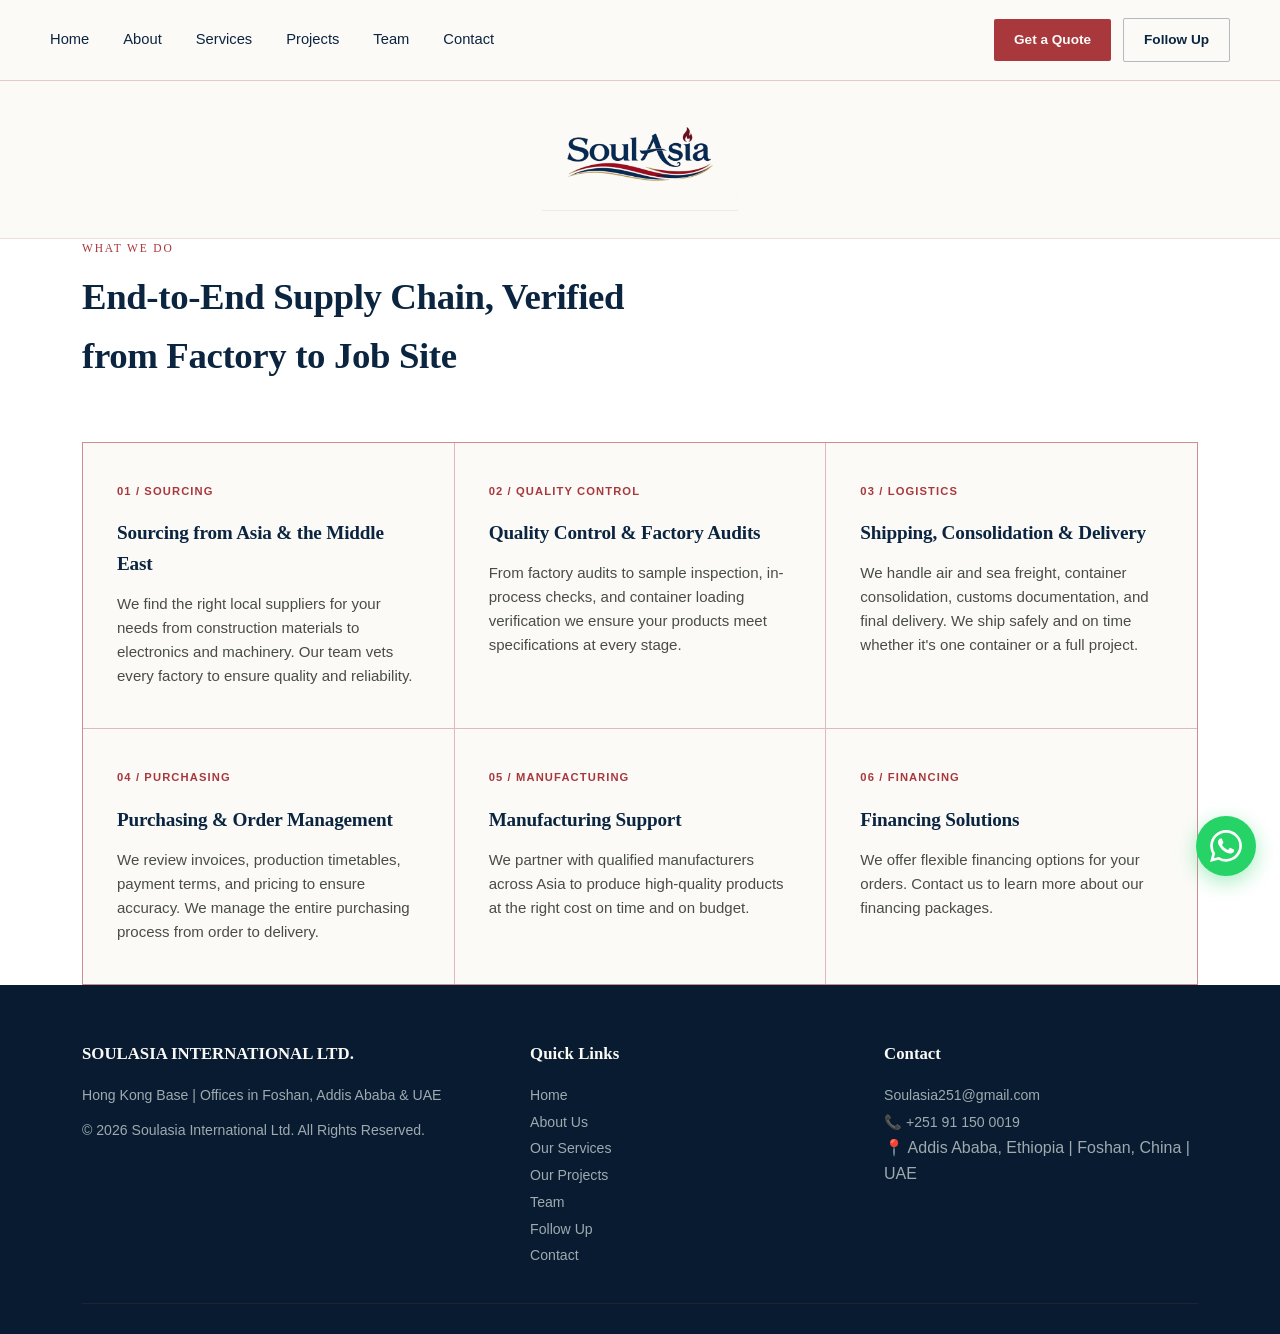
<file: services.html>
<!DOCTYPE html>
<html lang="en">
<head>
<meta charset="UTF-8">
<meta name="viewport" content="width=device-width, initial-scale=1.0">
<title>Our Services | Soulasia International Ltd.</title>

<link rel="stylesheet" href="style.css">
</head>
<body>

<header>
  <div class="wrap nav">
    <nav class="navlinks">
      <a href="index.html">Home</a>
      <a href="about.html">About</a>
      <a href="services.html" class="active">Services</a>
      <a href="projects.html">Projects</a>
      <a href="team.html">Team</a>
      <a href="contact.html">Contact</a>
    </nav>
    <div style="display:flex; gap:12px; align-items:center;">
      <a href="contact.html" class="nav-cta">Get a Quote</a>
      <a href="followups.html" class="nav-cta-secondary">Follow Up</a>
      <button class="hamburger" id="hamburgerBtn" aria-label="Open menu" onclick="toggleMobileMenu()">
        <span></span><span></span><span></span>
      </button>
    </div>
  </div>
  <nav class="mobile-menu" id="mobileMenu">
    <a href="index.html" onclick="closeMobileMenu()">Home</a>
    <a href="about.html" onclick="closeMobileMenu()">About</a>
    <a href="services.html" onclick="closeMobileMenu()">Services</a>
    <a href="projects.html" onclick="closeMobileMenu()">Projects</a>
    <a href="team.html" onclick="closeMobileMenu()">Team</a>
    <a href="contact.html" onclick="closeMobileMenu()">Contact</a>
  </nav>
</header>

<div class="logo-bar">
  <div class="wrap">
    <img src="logo images/logo.png" alt="Soulasia International Ltd." class="site-logo-center">
  </div>
</div>

<!-- ===== SERVICES ===== -->
<section class="pad" id="services">
  <div class="wrap">
    <div class="section-head fade-in">
      <span class="eyebrow">What We Do</span>
      <h2>End-to-End Supply Chain, Verified from Factory to Job Site</h2>
    </div>
    <div class="services-grid fade-in">
      <div class="service-card">
        <span class="num">01 / SOURCING</span>
        <h3>Sourcing from Asia &amp; the Middle East</h3>
        <p>We find the right local suppliers for your needs from construction materials to electronics and machinery. Our team vets every factory to ensure quality and reliability.</p>
      </div>
      <div class="service-card">
        <span class="num">02 / QUALITY CONTROL</span>
        <h3>Quality Control &amp; Factory Audits</h3>
        <p>From factory audits to sample inspection, in-process checks, and container loading verification we ensure your products meet specifications at every stage.</p>
      </div>
      <div class="service-card">
        <span class="num">03 / LOGISTICS</span>
        <h3>Shipping, Consolidation &amp; Delivery</h3>
        <p>We handle air and sea freight, container consolidation, customs documentation, and final delivery. We ship safely and on time whether it's one container or a full project.</p>
      </div>
      <div class="service-card">
        <span class="num">04 / PURCHASING</span>
        <h3>Purchasing &amp; Order Management</h3>
        <p>We review invoices, production timetables, payment terms, and pricing to ensure accuracy. We manage the entire purchasing process from order to delivery.</p>
      </div>
      <div class="service-card">
        <span class="num">05 / MANUFACTURING</span>
        <h3>Manufacturing Support</h3>
        <p>We partner with qualified manufacturers across Asia to produce high-quality products at the right cost on time and on budget.</p>
      </div>
      <div class="service-card">
        <span class="num">06 / FINANCING</span>
        <h3>Financing Solutions</h3>
        <p>We offer flexible financing options for your orders. Contact us to learn more about our financing packages.</p>
      </div>
    </div>
  </div>
</section>


<!-- ===== FOOTER ===== -->
<footer>
  <div class="wrap">
    <div class="foot-grid">
      <div>
        <h4>SOULASIA INTERNATIONAL LTD.</h4>
        <p>Hong Kong Base | Offices in Foshan, Addis Ababa &amp; UAE</p>
        <p style="margin-top:8px;">© 2026 Soulasia International Ltd. All Rights Reserved.</p>
      </div>
      <div>
        <h4>Quick Links</h4>
        <a href="index.html">Home</a>
        <a href="about.html">About Us</a>
        <a href="services.html">Our Services</a>
        <a href="projects.html">Our Projects</a>
        <a href="team.html">Team</a>
        <a href="followups.html">Follow Up</a>
        <a href="contact.html">Contact</a>
      </div>
      <div>
        <h4>Contact</h4>
        <a href="mailto:Soulasia251@gmail.com">Soulasia251@gmail.com</a>
        <a href="tel:+251911500019">📞 +251 91 150 0019</a>
        <span>📍 Addis Ababa, Ethiopia | Foshan, China | UAE</span>
      </div>
    </div>
  </div>
</footer>

<!-- ===== FLOATING WHATSAPP ===== -->
<a href="https://wa.me/251911500019" target="_blank" class="whatsapp-float" aria-label="Chat on WhatsApp">
  <svg viewBox="0 0 24 24" width="28" height="28" fill="white">
    <path d="M17.472 14.382c-.297-.149-1.758-.867-2.03-.967-.273-.099-.471-.148-.67.15-.197.297-.767.966-.94 1.164-.173.199-.347.223-.644.075-.297-.15-1.255-.463-2.39-1.475-.883-.788-1.48-1.761-1.653-2.059-.173-.297-.018-.458.13-.606.134-.133.298-.347.446-.52.149-.174.198-.298.298-.497.099-.198.05-.371-.025-.52-.075-.149-.669-1.612-.916-2.207-.242-.579-.487-.5-.669-.51-.173-.008-.371-.01-.57-.01-.198 0-.52.074-.792.372-.272.297-1.04 1.016-1.04 2.479 0 1.462 1.065 2.875 1.213 3.074.149.198 2.096 3.2 5.077 4.487.709.306 1.262.489 1.694.625.712.227 1.36.195 1.871.118.571-.085 1.758-.719 2.006-1.413.248-.694.248-1.289.173-1.413-.074-.124-.272-.198-.57-.347m-5.421 7.403h-.004a9.87 9.87 0 01-5.031-1.378l-.361-.214-3.741.982.998-3.648-.235-.374a9.86 9.86 0 01-1.51-5.26c.001-5.45 4.436-9.884 9.888-9.884 2.64 0 5.122 1.03 6.988 2.898a9.825 9.825 0 012.893 6.994c-.003 5.45-4.437 9.884-9.885 9.884m8.413-18.297A11.815 11.815 0 0012.05 0C5.495 0 .16 5.335.157 11.892c0 2.096.547 4.142 1.588 5.945L.057 24l6.305-1.654a11.882 11.882 0 005.683 1.448h.005c6.554 0 11.89-5.335 11.893-11.893a11.821 11.821 0 00-3.48-8.413z"/>
  </svg>
</a>

<!-- ===== SCROLL ANIMATION ===== -->
<script>
  function toggleMobileMenu() {
    document.getElementById('hamburgerBtn').classList.toggle('open');
    document.getElementById('mobileMenu').classList.toggle('open');
  }
  function closeMobileMenu() {
    document.getElementById('hamburgerBtn').classList.remove('open');
    document.getElementById('mobileMenu').classList.remove('open');
  }

  const faders = document.querySelectorAll('.fade-in');
  const observer = new IntersectionObserver(entries => {
    entries.forEach(entry => {
      if(entry.isIntersecting) {
        entry.target.classList.add('visible');
      }
    });
  }, { threshold: 0.15 });
  faders.forEach(el => observer.observe(el));

  const counters = document.querySelectorAll('.count');
  const counterObserver = new IntersectionObserver(entries => {
    entries.forEach(entry => {
      if (!entry.isIntersecting || entry.target.dataset.done) return;
      entry.target.dataset.done = 'true';
      const target = parseInt(entry.target.dataset.target, 10);
      const duration = 1400;
      const startTime = performance.now();
      function tick(now) {
        const progress = Math.min((now - startTime) / duration, 1);
        const eased = 1 - Math.pow(1 - progress, 3);
        entry.target.textContent = Math.round(eased * target);
        if (progress < 1) requestAnimationFrame(tick);
      }
      requestAnimationFrame(tick);
    });
  }, { threshold: 0.4 });
  counters.forEach(el => counterObserver.observe(el));
</script>

</body>
</html>
</file>
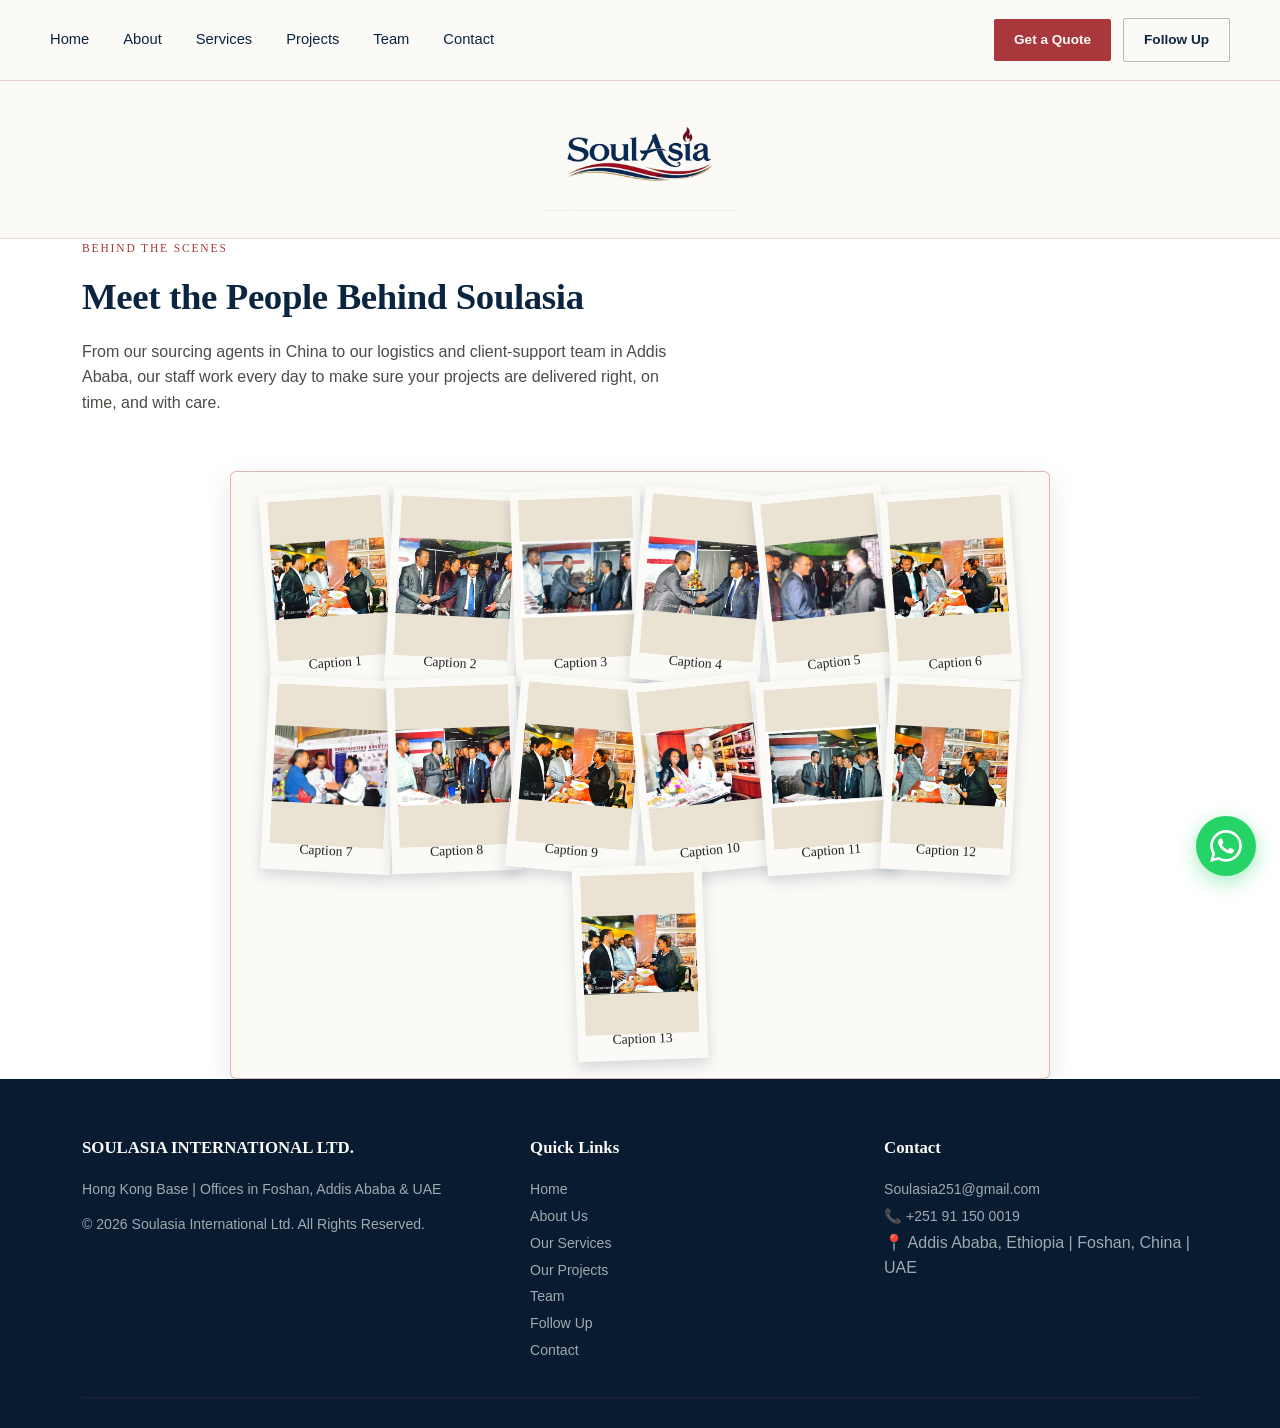
<file: team.html>
<!DOCTYPE html>
<html lang="en">
<head>
<meta charset="UTF-8">
<meta name="viewport" content="width=device-width, initial-scale=1.0">
<title>Our Team | Soulasia International Ltd.</title>

<link rel="stylesheet" href="style.css">
</head>
<body>

<header>
  <div class="wrap nav">
    <nav class="navlinks">
      <a href="index.html">Home</a>
      <a href="about.html">About</a>
      <a href="services.html">Services</a>
      <a href="projects.html">Projects</a>
      <a href="team.html" class="active">Team</a>
      <a href="contact.html">Contact</a>
    </nav>
    <div style="display:flex; gap:12px; align-items:center;">
      <a href="contact.html" class="nav-cta">Get a Quote</a>
      <a href="followups.html" class="nav-cta-secondary">Follow Up</a>
      <button class="hamburger" id="hamburgerBtn" aria-label="Open menu" onclick="toggleMobileMenu()">
        <span></span><span></span><span></span>
      </button>
    </div>
  </div>
  <nav class="mobile-menu" id="mobileMenu">
    <a href="index.html" onclick="closeMobileMenu()">Home</a>
    <a href="about.html" onclick="closeMobileMenu()">About</a>
    <a href="services.html" onclick="closeMobileMenu()">Services</a>
    <a href="projects.html" onclick="closeMobileMenu()">Projects</a>
    <a href="team.html" onclick="closeMobileMenu()">Team</a>
    <a href="contact.html" onclick="closeMobileMenu()">Contact</a>
  </nav>
</header>

<div class="logo-bar">
  <div class="wrap">
    <img src="logo images/logo.png" alt="Soulasia International Ltd." class="site-logo-center">
  </div>
</div>

<!-- ===== PHOTO GALLERY (Polaroid Style - Staff) ===== -->
<section class="pad fade-in" id="gallery">
  <div class="wrap">
    <div class="section-head">
      <span class="eyebrow">Behind the Scenes</span>
      <h2>Meet the People Behind Soulasia</h2>
      <p>From our sourcing agents in China to our logistics and client-support team in Addis Ababa, our staff work every day to make sure your projects are delivered right, on time, and with care.</p>
    </div>

    <div class="polaroid-gallery">
      <div class="polaroid rot-1"><img src="staff-images/gallery-1.jpg" alt="Describe photo 1"><span class="cap">Caption 1</span></div>
      <div class="polaroid rot-2"><img src="staff-images/gallery-2.jpg" alt="Describe photo 2"><span class="cap">Caption 2</span></div>
      <div class="polaroid rot-3"><img src="staff-images/gallery-3.jpg" alt="Describe photo 3"><span class="cap">Caption 3</span></div>
      <div class="polaroid rot-4"><img src="staff-images/gallery-4.jpg" alt="Describe photo 4"><span class="cap">Caption 4</span></div>
      <div class="polaroid rot-5"><img src="staff-images/gallery-5.jpg" alt="Describe photo 5"><span class="cap">Caption 5</span></div>
      <div class="polaroid rot-1"><img src="staff-images/gallery-6.jpg" alt="Describe photo 6"><span class="cap">Caption 6</span></div>
      <div class="polaroid rot-2"><img src="staff-images/gallery-7.jpg" alt="Describe photo 7"><span class="cap">Caption 7</span></div>
      <div class="polaroid rot-3"><img src="staff-images/gallery-8.jpg" alt="Describe photo 8"><span class="cap">Caption 8</span></div>
      <div class="polaroid rot-4"><img src="staff-images/gallery-9.jpg" alt="Describe photo 9"><span class="cap">Caption 9</span></div>
      <div class="polaroid rot-5"><img src="staff-images/gallery-10.jpg" alt="Describe photo 10"><span class="cap">Caption 10</span></div>
      <div class="polaroid rot-1"><img src="staff-images/gallery-11.jpg" alt="Describe photo 11"><span class="cap">Caption 11</span></div>
      <div class="polaroid rot-2"><img src="staff-images/gallery-12.jpg" alt="Describe photo 12"><span class="cap">Caption 12</span></div>
      <div class="polaroid rot-3"><img src="staff-images/gallery-13.jpg" alt="Describe photo 13"><span class="cap">Caption 13</span></div>
    </div>
  </div>
</section>


<!-- ===== FOOTER ===== -->
<footer>
  <div class="wrap">
    <div class="foot-grid">
      <div>
        <h4>SOULASIA INTERNATIONAL LTD.</h4>
        <p>Hong Kong Base | Offices in Foshan, Addis Ababa &amp; UAE</p>
        <p style="margin-top:8px;">© 2026 Soulasia International Ltd. All Rights Reserved.</p>
      </div>
      <div>
        <h4>Quick Links</h4>
        <a href="index.html">Home</a>
        <a href="about.html">About Us</a>
        <a href="services.html">Our Services</a>
        <a href="projects.html">Our Projects</a>
        <a href="team.html">Team</a>
        <a href="followups.html">Follow Up</a>
        <a href="contact.html">Contact</a>
      </div>
      <div>
        <h4>Contact</h4>
        <a href="mailto:Soulasia251@gmail.com">Soulasia251@gmail.com</a>
        <a href="tel:+251911500019">📞 +251 91 150 0019</a>
        <span>📍 Addis Ababa, Ethiopia | Foshan, China | UAE</span>
      </div>
    </div>
  </div>
</footer>

<!-- ===== FLOATING WHATSAPP ===== -->
<a href="https://wa.me/251911500019" target="_blank" class="whatsapp-float" aria-label="Chat on WhatsApp">
  <svg viewBox="0 0 24 24" width="28" height="28" fill="white">
    <path d="M17.472 14.382c-.297-.149-1.758-.867-2.03-.967-.273-.099-.471-.148-.67.15-.197.297-.767.966-.94 1.164-.173.199-.347.223-.644.075-.297-.15-1.255-.463-2.39-1.475-.883-.788-1.48-1.761-1.653-2.059-.173-.297-.018-.458.13-.606.134-.133.298-.347.446-.52.149-.174.198-.298.298-.497.099-.198.05-.371-.025-.52-.075-.149-.669-1.612-.916-2.207-.242-.579-.487-.5-.669-.51-.173-.008-.371-.01-.57-.01-.198 0-.52.074-.792.372-.272.297-1.04 1.016-1.04 2.479 0 1.462 1.065 2.875 1.213 3.074.149.198 2.096 3.2 5.077 4.487.709.306 1.262.489 1.694.625.712.227 1.36.195 1.871.118.571-.085 1.758-.719 2.006-1.413.248-.694.248-1.289.173-1.413-.074-.124-.272-.198-.57-.347m-5.421 7.403h-.004a9.87 9.87 0 01-5.031-1.378l-.361-.214-3.741.982.998-3.648-.235-.374a9.86 9.86 0 01-1.51-5.26c.001-5.45 4.436-9.884 9.888-9.884 2.64 0 5.122 1.03 6.988 2.898a9.825 9.825 0 012.893 6.994c-.003 5.45-4.437 9.884-9.885 9.884m8.413-18.297A11.815 11.815 0 0012.05 0C5.495 0 .16 5.335.157 11.892c0 2.096.547 4.142 1.588 5.945L.057 24l6.305-1.654a11.882 11.882 0 005.683 1.448h.005c6.554 0 11.89-5.335 11.893-11.893a11.821 11.821 0 00-3.48-8.413z"/>
  </svg>
</a>

<!-- ===== SCROLL ANIMATION ===== -->
<script>
  function toggleMobileMenu() {
    document.getElementById('hamburgerBtn').classList.toggle('open');
    document.getElementById('mobileMenu').classList.toggle('open');
  }
  function closeMobileMenu() {
    document.getElementById('hamburgerBtn').classList.remove('open');
    document.getElementById('mobileMenu').classList.remove('open');
  }

  const faders = document.querySelectorAll('.fade-in');
  const observer = new IntersectionObserver(entries => {
    entries.forEach(entry => {
      if(entry.isIntersecting) {
        entry.target.classList.add('visible');
      }
    });
  }, { threshold: 0.15 });
  faders.forEach(el => observer.observe(el));

  const counters = document.querySelectorAll('.count');
  const counterObserver = new IntersectionObserver(entries => {
    entries.forEach(entry => {
      if (!entry.isIntersecting || entry.target.dataset.done) return;
      entry.target.dataset.done = 'true';
      const target = parseInt(entry.target.dataset.target, 10);
      const duration = 1400;
      const startTime = performance.now();
      function tick(now) {
        const progress = Math.min((now - startTime) / duration, 1);
        const eased = 1 - Math.pow(1 - progress, 3);
        entry.target.textContent = Math.round(eased * target);
        if (progress < 1) requestAnimationFrame(tick);
      }
      requestAnimationFrame(tick);
    });
  }, { threshold: 0.4 });
  counters.forEach(el => counterObserver.observe(el));
</script>

</body>
</html>
</file>
<file: style.css>
:root{
    --navy:#0B2540;
    --navy-deep:#081b30;
    --teal:#123C3E;
    --gold:#A9383D;
    --gold-light:#C24A52;
    --sand:#F3EEE4;
    --sand-2:#EAE2D2;
    --ink:#20221F;
    --ink-soft:#4A4C46;
    --line:rgba(169,56,61,0.35);
    --white:#FBFAF7;
  }
  *{box-sizing:border-box;margin:0;padding:0;}
  html{scroll-behavior:smooth;}
  body{
    font-family:-apple-system, 'Segoe UI', Helvetica, Arial, sans-serif;
    color:#0B2540;
    background:#FFFFFF;
    line-height:1.6;
    -webkit-font-smoothing:antialiased;
  }
  h1,h2,h3{
    font-family:Georgia, 'Times New Roman', serif;
    font-weight:600;
    letter-spacing:-0.01em;
    color:var(--navy);
  }
  a{color:inherit; text-decoration:none;}
  .eyebrow{
    font-family:Georgia, 'Times New Roman', serif;
    font-size:0.72rem;
    letter-spacing:0.16em;
    text-transform:uppercase;
    color:var(--gold);
  }
  .hero-eyebrow{
  font-family:Georgia, 'Times New Roman', serif;
}
  .wrap{max-width:1180px; margin:0 auto; padding:0 32px;}
  @media (max-width:640px){ .wrap{padding:0 20px;} }

  /* ===== Header ===== */
  header{
    position:sticky; top:0; z-index:50;
    background:var(--white);
    border-bottom:1px solid rgba(169,56,61,0.25);
  }
  .nav{
    display:flex; align-items:center; justify-content:space-between;
    padding:18px 0;
  }
  .logo{
    font-family:Georgia, 'Times New Roman', serif;
    font-weight:600;
    font-size:1.25rem;
    color:var(--navy);
    letter-spacing:0.02em;
  }
  .logo span{color:var(--gold-light);}
  .navlinks{display:flex; gap:34px; font-size:0.92rem;}
  .navlinks a{color:#0B2540; transition:color .2s;}
  .navlinks a:hover{color:var(--gold-light);}
  .navlinks a.active{color:#0B2540;}
  .nav-cta{
    background:#A9383D;
    color:var(--white);
    font-weight:600;
    font-size:0.85rem;
    padding:10px 20px;
    border-radius:2px;
    transition:background .2s;
  }
  .nav-cta:hover{background:#C24A52;}
  .nav-cta-secondary{
    background:transparent;
    color:#0B2540;
    font-weight:600;
    font-size:0.85rem;
    padding:10px 20px;
    border-radius:2px;
    border:1px solid rgba(11,37,64,0.3);
    transition:background .2s, border .2s;
  }
  .nav-cta-secondary:hover{
    background:rgba(11,37,64,0.06);
    border-color:var(--gold-light);
  }
  .navlinks, .nav-cta, .nav-cta-secondary{white-space:nowrap;}
  @media (max-width:860px){ .navlinks{display:none;} }

  /* ===== Mobile Menu ===== */
  .hamburger{
    display:none;
    flex-direction:column;
    justify-content:center;
    gap:5px;
    width:34px;
    height:34px;
    background:none;
    border:none;
    cursor:pointer;
    padding:0;
  }
  .hamburger span{
    display:block;
    width:100%;
    height:2px;
    background:var(--navy);
    transition:transform .25s ease, opacity .25s ease;
  }
  .hamburger.open span:nth-child(1){transform:translateY(7px) rotate(45deg);}
  .hamburger.open span:nth-child(2){opacity:0;}
  .hamburger.open span:nth-child(3){transform:translateY(-7px) rotate(-45deg);}
  .mobile-menu{
    display:none;
    flex-direction:column;
    background:var(--navy-deep);
    border-top:1px solid rgba(247,208,70,0.18);
    max-height:0;
    overflow:hidden;
    transition:max-height .3s ease;
  }
  .mobile-menu.open{display:flex; max-height:400px;}
  .mobile-menu a{
    color:#CBD3D8;
    padding:16px 24px;
    font-size:0.95rem;
    border-bottom:1px solid rgba(255,255,255,0.06);
  }
  .mobile-menu a:hover, .mobile-menu a:active{color:var(--gold-light); background:rgba(255,255,255,0.04);}
  @media (max-width:860px){
    .hamburger{display:flex;}
    .nav-cta{display:none;}
  }
  @media (max-width:540px){
    .nav-cta-secondary{padding:9px 14px; font-size:0.8rem;}
  }

  /* ===== Hero ===== */
  .hero{
    background:var(--navy);
    color:var(--white);
    padding:120px 0 140px;
    position:relative;
  }
  .hero-inner{max-width:760px; position:relative; z-index:2;}
  .hero h1{
    font-size:clamp(2.1rem, 4.4vw, 3.4rem);
    color:var(--white);
    line-height:1.12;
    margin:16px 0 22px;
  }
  .hero h1 em{font-style:italic; color:var(--gold-light);}
  .hero p.sub{
    font-size:1.08rem;
    color:#C7CFD4;
    max-width:620px;
    margin-bottom:36px;
  }
  .btn-group{
    display:flex;
    gap:16px;
    flex-wrap:wrap;
    align-items:center;
  }
  .btn-primary{
    display:inline-block;
    background:var(--gold);
    color:var(--navy-deep);
    font-weight:600;
    padding:15px 30px;
    border-radius:2px;
    font-size:0.95rem;
    transition:transform .2s, background .2s;
  }
  .btn-primary:hover{background:var(--gold-light); transform:translateY(-2px);}
  .btn-secondary{
    display:inline-block;
    background:transparent;
    color:var(--white);
    font-weight:600;
    padding:15px 30px;
    border-radius:2px;
    font-size:0.95rem;
    border:1px solid rgba(255,255,255,0.3);
    transition:transform .2s, background .2s, border .2s;
  }
  .btn-secondary:hover{
    background:rgba(255,255,255,0.1);
    border-color:var(--gold-light);
    transform:translateY(-2px);
  }

  /* ===== Trust ===== */
  .trust{
    background:var(--teal);
    color:var(--sand);
    padding:40px 0;
  }
  .trust .eyebrow{color:var(--gold-light); text-align:center; display:block; margin-bottom:20px;}
  .trust-eyebrow{
  font-family:Georgia, 'Times New Roman', serif;
}
  .trust-grid{
    display:grid;
    grid-template-columns:repeat(4, 1fr);
    gap:20px;
    text-align:center;
  }
  .trust-item{font-size:0.9rem; color:#DCE4E2;}
  .trust-item b{color:var(--white); display:block; font-family:Georgia, 'Times New Roman', serif; font-size:1.05rem; font-weight:500; margin-bottom:2px;}
  @media (max-width:760px){ .trust-grid{grid-template-columns:1fr 1fr;} }

  /* ===== Section Shared ===== */
  .section-head{max-width:600px; margin-bottom:56px;}
  .section-head .eyebrow{margin-bottom:10px; display:block;}
  .section-head h2{font-size:clamp(1.7rem, 3vw, 2.3rem);}
  .section-head p{color:var(--ink-soft); margin-top:12px; font-size:1rem;}

  /* ===== Why Choose Us ===== */
  .why-grid{
    display:grid;
    grid-template-columns:repeat(3,1fr);
    gap:30px;
  }
  .why-item{
    text-align:center;
    background:var(--white);
    padding:40px 30px;
    border-top:4px solid var(--gold);
  }
  .why-item .icon-circle{
    font-size:2.5rem;
    display:block;
    margin-bottom:16px;
  }
  .why-item .icon-3d{
    width:72px;
    height:72px;
    display:block;
    margin:0 auto 16px;
    object-fit:contain;
    filter:drop-shadow(0 6px 12px rgba(11,37,64,0.18));
  }

  .why-item h3{font-size:1.1rem; margin-bottom:10px;}
  .why-item p{color:var(--ink-soft); font-size:0.92rem;}
  @media (max-width:760px){ .why-grid{grid-template-columns:1fr;} }

  /* ===== Services ===== */
  .services-grid{
    display:grid;
    grid-template-columns:repeat(3, 1fr);
    gap:1px;
    background:var(--line);
    border:1px solid var(--line);
  }
  .service-card{
    background:var(--white);
    padding:40px 34px;
  }
  .service-card .num{
    font-family:'Helvetica Neue', Arial, sans-serif; font-weight:700;
    font-size:0.7rem;
    color:var(--gold);
    letter-spacing:0.1em;
    display:block;
    margin-bottom:18px;
  }
  .service-card h3{font-size:1.2rem; margin-bottom:12px;}
  .service-card p{color:var(--ink-soft); font-size:0.94rem;}
  @media (max-width:860px){ .services-grid{grid-template-columns:1fr;} }

  /* ===== Gallery ===== */
  .gallery-grid{
    display:grid;
    grid-template-columns:repeat(3,1fr);
    gap:20px;
  }
  .gallery-item{
    position:relative;
    overflow:hidden;
    border-radius:4px;
    aspect-ratio:4/3;
    cursor:pointer;
  }
  .gallery-item img{
    width:100%;
    height:100%;
    object-fit:cover;
    transition:transform .5s ease;
  }
  .gallery-item:hover img{transform:scale(1.08);}
  .gallery-item .overlay{
    position:absolute;
    bottom:0;
    left:0;
    right:0;
    padding:24px 20px;
    background:linear-gradient(transparent, rgba(11,37,64,0.9));
    color:var(--white);
    transform:translateY(10px);
    transition:transform .3s ease;
  }
  .gallery-item:hover .overlay{transform:translateY(0);}
  .gallery-item .overlay h3{color:var(--white); font-size:1.05rem; margin-bottom:2px;}
  .gallery-item .overlay p{font-size:0.82rem; opacity:0.8;}
  @media (max-width:860px){ .gallery-grid{grid-template-columns:1fr 1fr;} }
  @media (max-width:480px){ .gallery-grid{grid-template-columns:1fr;} }

  /* ===== Polaroid Staff Gallery ===== */
  .polaroid-gallery{
    display:flex;
    flex-wrap:wrap;
    gap:6px;
    justify-content:center;
    align-items:center;
    max-width:820px;
    margin:0 auto;
    padding:24px;
    background:var(--white);
    border:1px solid var(--line);
    border-radius:6px;
    box-shadow:0 10px 30px rgba(11,37,64,0.10);
  }

  .polaroid{
    background:var(--white);
    padding:8px 8px 26px;
    box-shadow:0 6px 14px rgba(11,37,64,0.16);
    width:130px;
    margin:-6px;
    transition:transform .3s ease, box-shadow .3s ease, z-index 0s;
    position:relative;
  }

  .polaroid:hover{
    transform:rotate(0deg) scale(1.05) !important;
    box-shadow:0 16px 34px rgba(11,37,64,0.22);
    z-index:5;
  }
  .polaroid img{
    display:block;
    width:100%;
    height:160px;
    object-fit:contain;
    background:#EAE2D2;
  }

  .polaroid .cap{
    position:absolute;
    bottom:10px;
    left:0;
    right:0;
    text-align:center;
    font-family:Georgia, 'Times New Roman', serif;
    font-size:0.85rem;
    color:var(--ink);
  }
  .rot-1{transform:rotate(-4deg);}
  .rot-2{transform:rotate(3deg);}
  .rot-3{transform:rotate(-2deg);}
  .rot-4{transform:rotate(5deg);}
  .rot-5{transform:rotate(-6deg);}

  @media (max-width:640px){
    .polaroid{width:160px; padding:10px 10px 30px;}
    .polaroid img{height:150px;}
  }

  /* ===== Hotel Project Gallery ===== */
  .hotel-projects{display:flex;flex-direction:column;gap:48px;}
  .hotel-project{background:var(--white);border:1px solid var(--line);border-radius:6px;overflow:hidden;box-shadow:0 8px 28px rgba(8,27,48,.06);}
  .hotel-project-head{display:flex;align-items:center;gap:18px;padding:24px 26px;border-bottom:1px solid #EAE2D2;}
  .hotel-logo-box{width:76px;height:58px;background:#fff;border:1px solid #E3DDD2;border-radius:5px;display:flex;align-items:center;justify-content:center;padding:7px;flex-shrink:0;overflow:hidden;}
  .hotel-logo-box img{max-width:100%;max-height:100%;object-fit:contain;}
  .hotel-logo-text{font-family:Georgia,serif;font-weight:700;font-size:.75rem;line-height:1.15;text-align:center;color:var(--navy);}
  .hotel-project-head h3{font-size:1.35rem;margin-bottom:3px;}
  .hotel-project-head p{color:var(--ink-soft);font-size:.84rem;}
  .hotel-photo-grid{display:grid;grid-template-columns:repeat(3,1fr);gap:0;}
  .hotel-photo{border-right:1px solid #EAE2D2;background:var(--white);}
  .hotel-photo:last-child{border-right:0;}
  .hotel-photo img{display:block;width:100%;height:245px;object-fit:cover;}
  .hotel-photo-caption{padding:14px 16px 18px;}
  .hotel-photo-caption strong{display:block;color:var(--navy);font-family:Georgia,serif;font-size:.92rem;margin-bottom:3px;}
  .hotel-photo-caption span{font-size:.78rem;color:var(--ink-soft);}
  .hotel-source{padding:0 26px 20px;color:#7a817d;font-size:.72rem;}
  .hotel-source a{color:var(--navy);text-decoration:underline;}
  @media(max-width:760px){.hotel-photo-grid{grid-template-columns:1fr;}.hotel-photo{border-right:0;border-bottom:1px solid #EAE2D2;}.hotel-photo:last-child{border-bottom:0}.hotel-photo img{height:250px;}}

  .partner-logo{
    filter:none;
    opacity:1;
  }

  /* ===== Client Logos ===== */
  .logo-strip{background:var(--navy); padding:40px 0; border-top:1px solid var(--line); border-bottom:1px solid var(--line);}
  .logo-row{
    display:flex;
    justify-content:space-around;
    align-items:center;
    flex-wrap:wrap;
    gap:24px;
  }
  .logo-row span{
    font-family:Georgia, serif;
    font-size:0.95rem;
    color:var(--ink-soft);
    opacity:0.5;
    letter-spacing:0.03em;
    font-weight:500;
  }
  @media (max-width:640px){ .logo-row span{font-size:0.75rem;} }

  /* ===== CTA ===== */
  .cta{
    padding:90px 0;
    text-align:center;
  }
  .cta h2{font-size:clamp(1.8rem,3.4vw,2.5rem); margin-bottom:16px;}
  .cta p{color:var(--ink-soft); max-width:520px; margin:0 auto 34px;}
  .cta-alt{margin-top:26px; font-size:0.9rem; color:var(--ink-soft);}
  .cta-alt a{color:var(--navy); font-weight:600; border-bottom:1px solid var(--gold);}

  /* ===== Contact Form ===== */
  .contact-section{background:var(--white);}
  .contact-grid{
    display:grid;
    grid-template-columns:1.2fr 1.8fr;
    gap:50px;
  }
  .contact-info h3{font-size:1.2rem; margin-bottom:14px;}
  .contact-info p{margin-bottom:20px; color:var(--ink-soft);}
  .contact-detail{
    display:flex;
    align-items:center;
    gap:14px;
    padding:10px 0;
    border-bottom:1px solid #EAE2D2;
  }
  .contact-detail:last-child{border-bottom:none;}
  .contact-detail .icon{font-size:1.2rem; width:32px; text-align:center;}
  .contact-detail .info{font-size:0.92rem;}
  .contact-detail .info strong{display:block; font-size:0.78rem; color:var(--ink-soft); font-weight:400;}

  .social-links{
    display:flex;
    gap:14px;
    margin-top:20px;
    padding-top:16px;
    border-top:1px solid #EAE2D2;
  }
  .social-icon{
    width:40px;
    height:40px;
    display:flex;
    align-items:center;
    justify-content:center;
    background:var(--navy);
    color:var(--white);
    border-radius:50%;
    transition:background .2s, transform .2s;
  }
  .social-icon:hover{
    background:#A9383D;
    transform:translateY(-3px);
  }
  .contact-form-inner{background:var(--sand); padding:40px 36px; border-radius:4px;}
  .contact-form-inner h3{font-size:1.2rem; margin-bottom:22px;}
  .form-group{margin-bottom:18px;}
  .form-group label{display:block; font-weight:600; font-size:0.82rem; margin-bottom:4px; color:var(--navy);}
  .form-group input,
  .form-group textarea,
  .form-group select{
    width:100%;
    padding:11px 14px;
    border:1px solid #D4CEC4;
    border-radius:2px;
    font-size:0.92rem;
    font-family:inherit;
    background:var(--white);
    transition:border .2s;
  }
  .form-group input:focus,
  .form-group textarea:focus{outline:none; border-color:var(--gold);}
  .form-group textarea{min-height:100px; resize:vertical;}
  .btn-submit{
    background:var(--gold);
    color:var(--navy-deep);
    font-weight:600;
    font-size:1rem;
    padding:14px 34px;
    border:none;
    border-radius:2px;
    cursor:pointer;
    transition:background .2s;
    width:100%;
  }
  .btn-submit:hover{background:var(--gold-light);}
  @media (max-width:860px){ .contact-grid{grid-template-columns:1fr;} }

  /* ===== Floating WhatsApp ===== */
  .whatsapp-float{
    position:fixed;
    bottom:24px;
    right:24px;
    background:#25D366;
    color:white;
    width:60px;
    height:60px;
    border-radius:50%;
    display:flex;
    align-items:center;
    justify-content:center;
    box-shadow:0 6px 20px rgba(37,211,102,0.4);
    transition:transform .3s ease, box-shadow .3s ease;
    z-index:100;
    animation:whatsapp-pulse 2.6s ease-in-out infinite;
  }
  @keyframes whatsapp-pulse{
    0%, 100%{ box-shadow:0 6px 20px rgba(37,211,102,0.4); }
    50%{ box-shadow:0 6px 20px rgba(37,211,102,0.4), 0 0 0 10px rgba(37,211,102,0.15); }
  }
  .whatsapp-float:hover{
    transform:scale(1.1);
    box-shadow:0 8px 30px rgba(37,211,102,0.5);
  }
  .whatsapp-float svg{
    width:32px;
    height:32px;
  }
  @media (max-width:640px){
    .whatsapp-float{
      width:52px;
      height:52px;
      bottom:16px;
      right:16px;
    }
    .whatsapp-float svg{
      width:26px;
      height:26px;
    }
  }

  /* ===== Footer ===== */
  footer{background:var(--navy-deep); color:#9FAAB0; padding:56px 0 30px;}
  .foot-grid{
    display:grid; grid-template-columns:1.3fr 1fr 1fr; gap:40px;
    padding-bottom:34px; border-bottom:1px solid rgba(169,56,61,0.18);
  }
  .foot-grid h4{
    font-family:Georgia, 'Times New Roman', serif; color:var(--white); font-size:1.05rem; margin-bottom:14px; font-weight:600;
  }
  .foot-grid p, .foot-grid a{font-size:0.88rem; line-height:1.9; color:#9FAAB0; display:block;}
  .foot-grid a:hover{color:var(--gold-light);}
  .copyright{padding-top:22px; font-size:0.8rem; color:#728089; text-align:center;}
  @media (max-width:760px){ .foot-grid{grid-template-columns:1fr;} }

  /* ===== Fade-in Animations ===== */
  .fade-in{
    opacity:0;
    transform:translateY(30px);
    transition:opacity .7s ease, transform .7s ease;
  }
  .fade-in.visible{
    opacity:1;
    transform:translateY(0);
  }

  /* ===== Responsive ===== */
  @media (max-width:640px){
    .hero{padding:80px 0 100px;}
    .trust-grid{grid-template-columns:1fr 1fr;}
    .why-grid{grid-template-columns:1fr;}
    .services-grid{grid-template-columns:1fr;}
    .gallery-grid{grid-template-columns:1fr 1fr;}
    .contact-grid{grid-template-columns:1fr;}
    .foot-grid{grid-template-columns:1fr;}
  }
  @media (max-width:480px){
    .gallery-grid{grid-template-columns:1fr;}
    .trust-grid{grid-template-columns:1fr;}
    .logo-row span{font-size:0.7rem;}
  }

  /* ===== Red accent update ===== */
  :root{
    --red:#A9383D;
    --red-dark:#A9383D;
    --red-light:#A9383D;
  }
  .service-card:hover{border-color:rgba(169,56,61,0.45);}
  .hotel-project{border-left:4px solid var(--red);}
  .hotel-project-head{border-bottom-color:rgba(169,56,61,0.25);}

  .site-logo{
    height:110px;
    width:auto;
    display:block;
  }

  @media (max-width:640px){
    .site-logo{
      height:80px;
    }
  }

  .logo-bar{
    background:var(--white);
    padding:20px 0;
    text-align:center;
    border-bottom:1px solid rgba(169,56,61,0.15);
  }
  .site-logo-center{
    height:110px;
    width:auto;
    display:inline-block;
  }

  @media (max-width:640px){
    .site-logo-center{
      height:80px;
    }
  }
</file>
